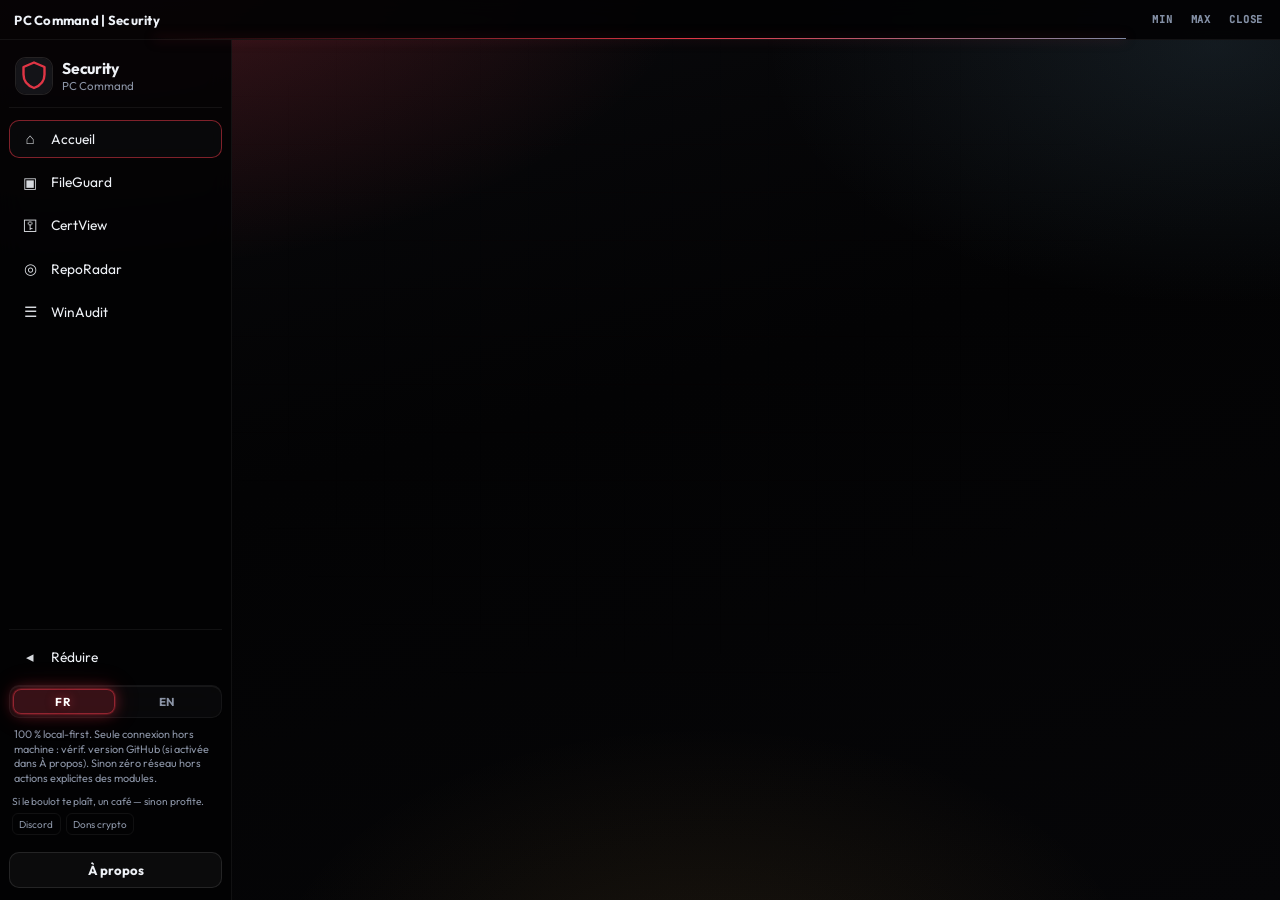
<file: ui/index.html>
<!-- Copyright (c) 2026 Mr-Aurevo-X. All rights reserved. SPDX-License-Identifier: PolyForm-Noncommercial-1.0.0 Author: Mr-Aurevo-X -->
<!DOCTYPE html>
<html lang="fr">
<head>
  <meta charset="UTF-8" />
  <meta name="author" content="Mr-Aurevo-X" />
  <meta name="viewport" content="width=device-width, initial-scale=1" />
  <title>PC Command | Security</title>
  <link rel="stylesheet" href="vendor/pc-command-kit/tokens/kit.css" />
  <link rel="stylesheet" href="vendor/pc-command-kit/components/embed.css" />
  <link rel="stylesheet" href="vendor/pc-command-kit/components/standalone.css" />
  <link rel="stylesheet" href="vendor/pc-command-kit/components/tool-chrome.css" />
  <link rel="stylesheet" href="vendor/pc-command-kit/components/hub-about.css" />
  <link rel="stylesheet" href="fonts/fonts.css" />
  <link rel="stylesheet" href="tokens.css" />
  <link rel="stylesheet" href="hub.css" />
  <link rel="stylesheet" href="hub-dashboard.css" />
  <script>
    (function () {
      try {
        if (/(?:^|[?&])embed=1(?:&|$)/.test(location.search || "")) {
          document.documentElement.classList.add("pcd-embed");
          document.addEventListener("DOMContentLoaded", function () {
            if (document.body) document.body.classList.add("pcd-embed");
          });
        }
      } catch (e) {}
    })();
  </script>
  <link rel="stylesheet" href="support-crypto.css" />
</head>
<body class="theme-void-glow" data-tool-title="PC Command | Security" data-tool-subtitle="">
  <div class="bg" aria-hidden="true"></div>
  <div class="hub-shell" id="hubShell">
    <aside class="hub-sidebar" id="hubSidebar" aria-label="Navigation hub">
      <div class="hub-brand">
        <img class="hub-brand-mark" src="app-icon.svg" width="36" height="36" alt="" />
        <div class="hub-brand-text">
          <strong>Security</strong>
          <span>PC Command</span>
        </div>
      </div>

      <nav class="hub-nav" id="hubNav" role="navigation">
        <button type="button" class="hub-nav-item is-active" data-view="dashboard" data-tooltip="Accueil" data-i18n-title="navHome" title="Accueil" aria-current="page">
          <span class="hub-nav-ico" aria-hidden="true">⌂</span>
          <span class="hub-nav-label" data-i18n="navHome">Accueil</span>
        </button>
        <button type="button" class="hub-nav-item" data-view="fileguard" data-tooltip="FileGuard" data-i18n-title="navFileGuard" title="FileGuard">
          <span class="hub-nav-ico" aria-hidden="true">▣</span>
          <span class="hub-nav-label" data-i18n="navFileGuard">FileGuard</span>
        </button>
        <button type="button" class="hub-nav-item" data-view="certview" data-tooltip="CertView" data-i18n-title="navCertView" title="CertView">
          <span class="hub-nav-ico" aria-hidden="true">⚿</span>
          <span class="hub-nav-label" data-i18n="navCertView">CertView</span>
        </button>
        <button type="button" class="hub-nav-item" data-view="reporadar" data-tooltip="RepoRadar" data-i18n-title="navRepoRadar" title="RepoRadar">
          <span class="hub-nav-ico" aria-hidden="true">◎</span>
          <span class="hub-nav-label" data-i18n="navRepoRadar">RepoRadar</span>
        </button>
        <button type="button" class="hub-nav-item" data-view="winaudit" data-tooltip="WinAudit" data-i18n-title="navWinAudit" title="WinAudit">
          <span class="hub-nav-ico" aria-hidden="true">☰</span>
          <span class="hub-nav-label" data-i18n="navWinAudit">WinAudit</span>
        </button>
      </nav>

      <div class="hub-sidebar-foot">
        <button type="button" class="hub-collapse-btn" id="btnCollapse" aria-expanded="true" data-i18n-title="collapseTitle" title="Réduire la barre">
          <span class="hub-nav-ico" aria-hidden="true">◂</span>
          <span class="hub-nav-label" data-i18n="collapse">Réduire</span>
        </button>
        <div
          class="hub-lang-switch"
          id="langSwitch"
          role="group"
          data-i18n-aria="langSwitchAria"
          aria-label="Langue"
        >
          <button type="button" class="hub-lang-seg is-active" data-lang="fr" aria-pressed="true">FR</button>
          <button type="button" class="hub-lang-seg" data-lang="en" aria-pressed="false">EN</button>
        </div>
        <p class="hub-privacy" id="privacyNote" data-i18n="privacy">100 % local-first. Seule connexion hors machine : vérif. version GitHub (si activée dans À propos). Sinon zéro réseau hors actions explicites des modules.</p>
        <div class="hub-support" data-i18n-aria="supportAria" aria-label="Soutien optionnel">
          <p class="hub-support-note" data-i18n="supportNote">Si le boulot te plaît, un café — sinon profite.</p>
          <div class="hub-support-links">
            <button type="button" class="hub-support-btn" data-support="discord" title="Discord">Discord</button>
            <button type="button" class="hub-support-btn" data-support="crypto" data-i18n="supportCrypto" title="Dons crypto">Dons crypto</button>
          </div>
        </div>
        <button type="button" class="btn about-btn" id="btnAbout" data-i18n="aboutBtn">À propos</button>
      </div>
    </aside>

    <main class="hub-main" id="hubMain">
      <div class="hub-view is-enter" id="hubView" data-view="dashboard"></div>
    </main>
  </div>

  <dialog class="about-dialog" id="aboutDialog">
    <form method="dialog" class="about-card">
      <h3 data-i18n="aboutTitle">À propos — Hub Security</h3>
      <p data-i18n="aboutIntro">PC Command Security (Mr-Aurevo-X). FileGuard · CertView · RepoRadar · WinAudit. Gratuit, sans compte. Accueil lecture seule ; mutators ConfirmGate.</p>
      <ul class="legal-strip" id="aboutLegalList">
        <li><strong data-i18n="aboutLegalLocal">100 % local-first — pas de télémétrie</strong></li>
        <li data-i18n="aboutLegalGh">Seule connexion hors machine : vérif. version GitHub (option ci-dessous)</li>
        <li data-i18n="aboutLegalOff">Si vérif. désactivée : zéro réseau hors actions utilisateur (modules)</li>
      </ul>
      <label class="about-toggle">
        <input type="checkbox" id="chkGithubUpdates" checked />
        <span data-i18n="aboutToggle">Vérifier les nouvelles versions sur GitHub</span>
      </label>
      <p class="about-note" id="aboutUpdateHint" data-i18n="aboutHintOn">Quand activé : un appel API GitHub au démarrage (lecture seule, pas de téléchargement).</p>
      <div class="about-repo" aria-label="Dépôt GitHub">
        <label class="about-repo-label" for="aboutRepoUrl" data-i18n="aboutRepoLabel">Repo GitHub (releases)</label>
        <div class="about-repo-row">
          <input type="text" id="aboutRepoUrl" class="about-repo-input" readonly
            value="https://github.com/Mr-Aurevo-X/Hub-Securite" spellcheck="false" />
          <button type="button" class="btn accent" id="btnCopyRepo" data-i18n="aboutCopy" data-i18n-title="aboutCopyUrlTitle" title="Copier l’URL">Copier</button>
        </div>
        <p class="about-note" id="aboutCopyHint" hidden data-i18n="aboutCopiedLink">Lien copié.</p>
      </div>
      <div class="about-paths" id="aboutPaths" data-i18n-aria="aboutPathsAria" aria-label="Chemins locaux">
        <p class="about-repo-label" data-i18n="aboutPathsTitle">Chemins locaux (désinstall / ménage)</p>
        <p class="about-note" data-i18n="aboutPathsIntro">Identifie clairement quoi supprimer. Les préférences Mr-Aurevo-X sont partagées entre apps.</p>
        <div class="about-paths-list" id="aboutPathsList"></div>
        <p class="about-note" id="aboutPathCopyHint" hidden data-i18n="aboutCopiedPath">Chemin copié.</p>
      </div>
      <div class="about-legal-links" role="group" data-i18n-aria="aboutLegalAria" aria-label="Documents légaux">
        <button type="button" class="btn ghost" data-legal="terms" data-i18n="aboutLegalTerms">CGU</button>
        <button type="button" class="btn ghost" data-legal="privacy" data-i18n="aboutLegalPrivacy">Confidentialité</button>
        <button type="button" class="btn ghost" data-legal="mentions" data-i18n="aboutLegalMentions">Mentions</button>
        <button type="button" class="btn ghost" data-legal="notices" data-i18n="aboutLegalNotices">Notices</button>
      </div>
      <pre class="about-legal-body" id="aboutLegalBody" hidden></pre>
      <p class="copyright" data-i18n="aboutCopyright">Copyright © 2026 Mr-Aurevo-X — tous droits réservés</p>
      <p class="about-note" data-i18n="aboutRedistrib">Redistribution, reverse engineering ou suppression du copyright interdits sans accord écrit.</p>
      <button type="submit" class="btn accent" data-i18n="aboutClose">Fermer</button>
    </form>
  </dialog>

  <script src="vendor/pc-command-kit/components/tool-chrome.js"></script>
  <script src="suite-boot.js"></script>
  <script src="support-links.js"></script>
  <script src="support-crypto.js"></script>
  <script type="module" src="app.js"></script>
</body>
</html>
</file>
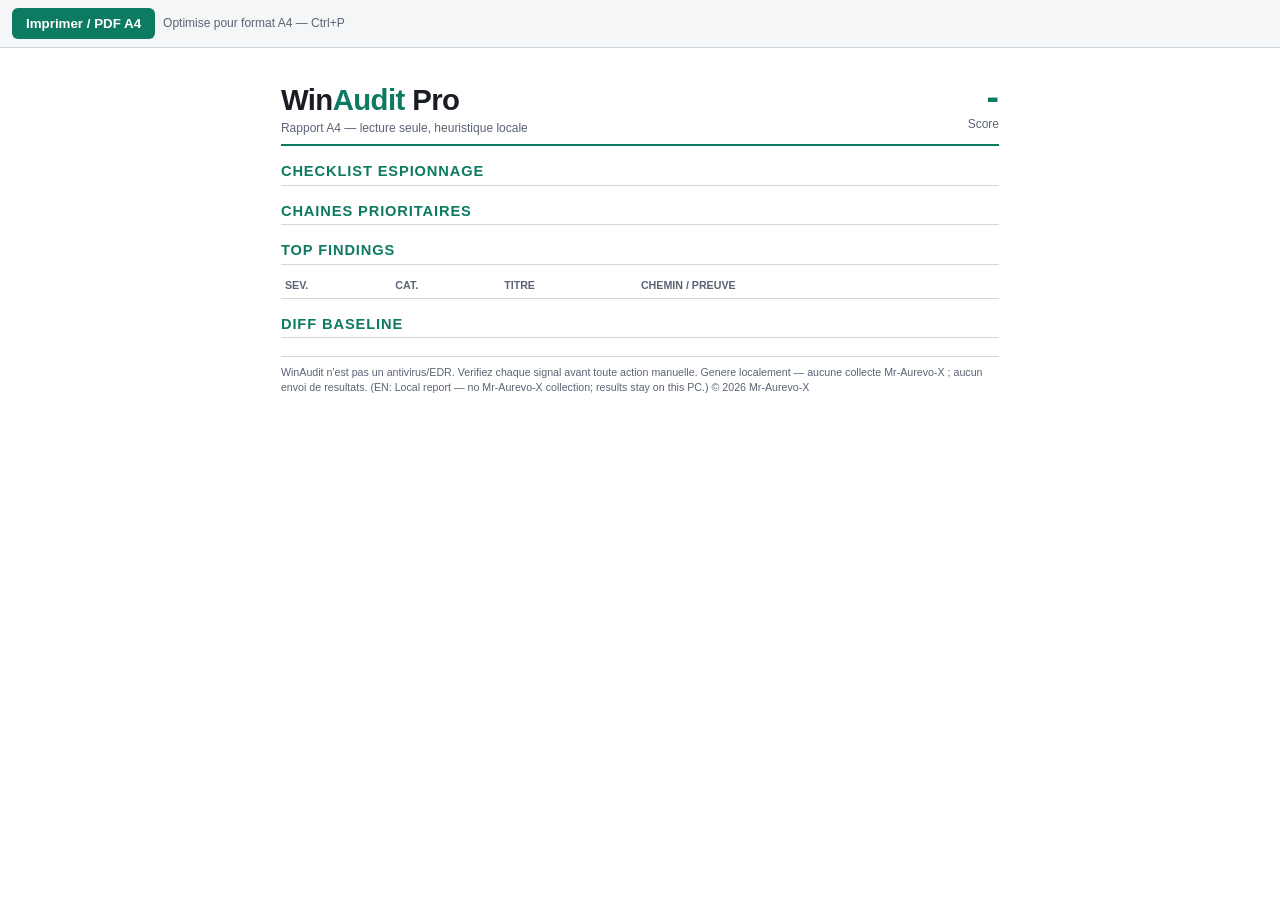
<file: backend/tools/winaudit/ui/report-print.html>
<!-- Copyright (c) 2026 Mr-Aurevo-X. All rights reserved. SPDX-License-Identifier: PolyForm-Noncommercial-1.0.0 Author: Mr-Aurevo-X -->
<!DOCTYPE html>
<html lang="fr">
<head>
<meta charset="utf-8"/>
<title>WinAudit - Rapport A4</title>
<style>
@page { size: A4; margin: 14mm 12mm; }
:root {
  --fg: #1a1d24;
  --muted: #5a6474;
  --accent: #0d7a62;
  --line: #d0d5de;
  --crit: #b91c1c;
  --high: #c2410c;
  --med: #a16207;
  --low: #0f766e;
}
* { box-sizing: border-box; }
body {
  margin: 0;
  color: var(--fg);
  font-family: "Segoe UI", Calibri, sans-serif;
  font-size: 10.5pt;
  line-height: 1.35;
  background: #fff;
}
.sheet { max-width: 190mm; margin: 0 auto; padding: 8mm 0; }
header {
  display: flex;
  justify-content: space-between;
  align-items: flex-end;
  border-bottom: 2px solid var(--accent);
  padding-bottom: 8px;
  margin-bottom: 14px;
}
.brand { font-size: 22pt; font-weight: 700; letter-spacing: -0.02em; }
.brand span { color: var(--accent); }
.meta { text-align: right; color: var(--muted); font-size: 9pt; }
.score {
  font-size: 28pt; font-weight: 700; color: var(--accent); line-height: 1;
}
h2 {
  font-size: 11pt;
  text-transform: uppercase;
  letter-spacing: 0.06em;
  color: var(--accent);
  border-bottom: 1px solid var(--line);
  padding-bottom: 3px;
  margin: 16px 0 8px;
}
.verdict { font-weight: 600; margin: 0 0 6px; }
ul.check { margin: 0; padding-left: 18px; }
ul.check li { margin: 3px 0; }
.chain {
  border-left: 3px solid var(--accent);
  padding: 4px 0 4px 10px;
  margin: 8px 0;
  page-break-inside: avoid;
}
.chain h3 { margin: 0 0 2px; font-size: 11pt; }
.chain p { margin: 0; color: var(--muted); font-size: 9.5pt; }
table { width: 100%; border-collapse: collapse; font-size: 9pt; }
th, td {
  border-bottom: 1px solid var(--line);
  padding: 5px 4px;
  text-align: left;
  vertical-align: top;
}
th { color: var(--muted); font-weight: 600; font-size: 8pt; text-transform: uppercase; }
.sev { font-weight: 700; }
.sev-Critical { color: var(--crit); }
.sev-High { color: var(--high); }
.sev-Medium { color: var(--med); }
.sev-Low, .sev-Info { color: var(--low); }
.foot {
  margin-top: 18px;
  padding-top: 8px;
  border-top: 1px solid var(--line);
  font-size: 8pt;
  color: var(--muted);
}
.toolbar {
  position: sticky; top: 0; background: #f4f6f8; padding: 8px 12px;
  border-bottom: 1px solid var(--line); display: flex; gap: 8px; align-items: center;
}
.toolbar button {
  background: var(--accent); color: #fff; border: 0; padding: 8px 14px;
  border-radius: 6px; font-weight: 600; cursor: pointer;
}
@media print {
  .toolbar { display: none !important; }
  .sheet { padding: 0; max-width: none; }
  a { color: inherit; text-decoration: none; }
}
</style>
</head>
<body>
<div class="toolbar">
  <button onclick="window.print()">Imprimer / PDF A4</button>
  <span style="color:#5a6474;font-size:12px">Optimise pour format A4 — Ctrl+P</span>
</div>
<div class="sheet">
  <header>
    <div>
      <div class="brand">Win<span>Audit</span> Pro</div>
      <div style="color:var(--muted);font-size:9pt">Rapport A4 — lecture seule, heuristique locale</div>
    </div>
    <div class="meta">
      <div class="score" id="scoreNum">-</div>
      <div id="scoreLbl">Score</div>
      <div id="when" style="margin-top:4px"></div>
      <div id="host"></div>
    </div>
  </header>

  <h2>Checklist espionnage</h2>
  <p class="verdict" id="verdict"></p>
  <ul class="check" id="checklist"></ul>

  <h2>Chaines prioritaires</h2>
  <div id="chains"></div>

  <h2>Top findings</h2>
  <table>
    <thead><tr><th>Sev.</th><th>Cat.</th><th>Titre</th><th>Chemin / preuve</th></tr></thead>
    <tbody id="findings"></tbody>
  </table>

  <h2>Diff baseline</h2>
  <p id="diff" style="color:var(--muted);margin:0"></p>

  <p class="foot">
    WinAudit n'est pas un antivirus/EDR. Verifiez chaque signal avant toute action manuelle.
    Genere localement — aucune collecte Mr-Aurevo-X ; aucun envoi de resultats.
    (EN: Local report — no Mr-Aurevo-X collection; results stay on this PC.)
    &copy; 2026 Mr-Aurevo-X
  </p>
</div>
<script>
function escapeHtml(s) {
  return String(s == null ? '' : s)
    .replace(/&/g, '&amp;').replace(/</g, '&lt;').replace(/>/g, '&gt;').replace(/"/g, '&quot;');
}
function escapeAttr(s) { return escapeHtml(s).replace(/'/g, '&#39;'); }
const DATA = /*__WINAUDIT_DATA__*/;
const sevOrder = { Critical:0, High:1, Medium:2, Low:3, Info:4 };
document.getElementById('scoreNum').textContent = DATA.Score.Score;
document.getElementById('scoreLbl').textContent = DATA.Score.Label + ' / 100';
document.getElementById('when').textContent = DATA.GeneratedAt || '';
document.getElementById('host').textContent = (DATA.ComputerName || '') + ' / ' + (DATA.UserName || '');
document.getElementById('diff').textContent = (DATA.Diff && DATA.Diff.Summary) ? DATA.Diff.Summary : 'Premier scan / pas de baseline.';

const ck = document.getElementById('checklist');
if (DATA.Checklist) {
  document.getElementById('verdict').textContent = DATA.Checklist.Verdict || '';
  (DATA.Checklist.Items || []).forEach(it => {
    const li = document.createElement('li');
    li.innerHTML = '<strong>[' + escapeHtml(it.Status) + ']</strong> ' + escapeHtml(it.Question) +
      (it.Detail ? ' — <span style="color:#5a6474">' + escapeHtml(it.Detail) + '</span>' : '');
    ck.appendChild(li);
  });
}

const ch = document.getElementById('chains');
(DATA.Chains || []).slice(0, 8).forEach(c => {
  const d = document.createElement('div');
  d.className = 'chain';
  d.innerHTML = '<h3><span class="sev sev-' + escapeAttr(c.Severity) + '">[' + escapeHtml(c.Severity) + ']</span> ' +
    escapeHtml(c.Title) + ' <span style="color:#5a6474;font-weight:400">(' + escapeHtml(c.Confidence) + '%)</span></h3>' +
    '<p>' + escapeHtml(c.Narrative || '') + '</p>';
  ch.appendChild(d);
});
if (!(DATA.Chains || []).length) {
  ch.innerHTML = '<p style="color:#5a6474">Aucune chaine deduite.</p>';
}

const tb = document.getElementById('findings');
const sorted = (DATA.Findings || []).slice().sort((a,b) =>
  (sevOrder[a.Severity] ?? 9) - (sevOrder[b.Severity] ?? 9));
sorted.slice(0, 25).forEach(f => {
  const tr = document.createElement('tr');
  const proof = f.Path || f.Evidence || '';
  tr.innerHTML = '<td class="sev sev-' + escapeAttr(f.Severity) + '">' + escapeHtml(f.Severity) + '</td>' +
    '<td>' + escapeHtml(f.Category) + '</td><td>' + escapeHtml(f.Title) + '</td>' +
    '<td style="word-break:break-all;font-size:8pt;color:#5a6474">' + escapeHtml(proof) + '</td>';
  tb.appendChild(tr);
});
</script>
</body>
</html>
</file>
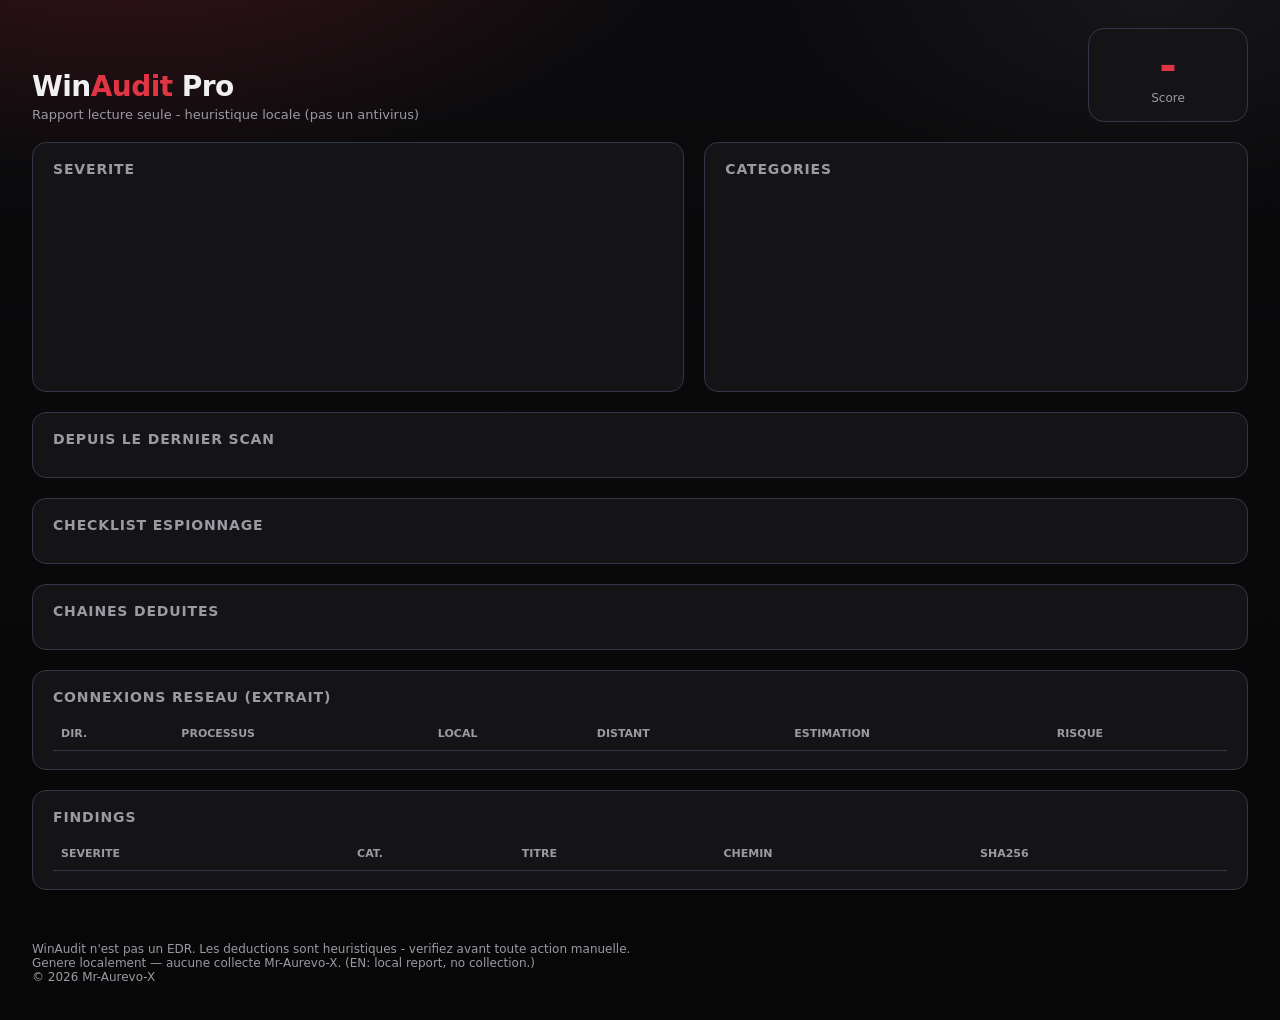
<file: backend/tools/winaudit/ui/report-template.html>
<!-- Copyright (c) 2026 Mr-Aurevo-X. All rights reserved. SPDX-License-Identifier: PolyForm-Noncommercial-1.0.0 Author: Mr-Aurevo-X -->
<!DOCTYPE html>
<html lang="fr">
<head>
<meta charset="utf-8"/>
<meta name="viewport" content="width=device-width, initial-scale=1"/>
<title>WinAudit - Rapport</title>
<style>
:root{--bg:#0b0b0d;--surface:#141416;--surface2:#1c1c20;--border:#303848;--fg:#f0f0f2;--muted:#9a9aa3;--accent:#e03545;--danger:#e03545;--warn:#e0a84a;--ok:#5a9e72;--high:#fb923c}
*{box-sizing:border-box}
body{margin:0;font-family:"Segoe UI",system-ui,sans-serif;background:radial-gradient(ellipse 80% 50% at 10% -10%,rgba(224,53,69,.22),transparent 55%),radial-gradient(ellipse 60% 40% at 90% 0%,rgba(90,90,110,.14),transparent 50%),linear-gradient(180deg,#0b0b0d,#070708);color:var(--fg);min-height:100vh}
header{padding:28px 32px 12px;display:flex;justify-content:space-between;align-items:flex-end;gap:16px;flex-wrap:wrap}
.brand{font-size:28px;font-weight:700;letter-spacing:-.02em}
.brand span{color:var(--accent)}
.sub{color:var(--muted);font-size:13px;margin-top:4px}
.score-pill{background:var(--surface);border:1px solid var(--border);border-radius:16px;padding:16px 22px;min-width:160px;text-align:center}
.score-pill .n{font-size:42px;font-weight:700;line-height:1;color:var(--accent)}
.score-pill .l{color:var(--muted);font-size:12px;margin-top:4px}
main{padding:8px 32px 40px;display:grid;gap:20px}
.grid{display:grid;grid-template-columns:1.2fr 1fr;gap:20px}
@media(max-width:900px){.grid{grid-template-columns:1fr}}
.card{background:var(--surface);border:1px solid var(--border);border-radius:14px;padding:18px 20px}
.card h2{margin:0 0 12px;font-size:14px;text-transform:uppercase;letter-spacing:.06em;color:var(--muted);font-weight:600}
table{width:100%;border-collapse:collapse;font-size:13px}
th,td{padding:10px 8px;border-bottom:1px solid var(--border);text-align:left;vertical-align:top}
th{color:var(--muted);font-weight:600;font-size:11px;text-transform:uppercase}
.sev{display:inline-block;padding:2px 8px;border-radius:999px;font-size:11px;font-weight:600}
.sev-Critical{background:#3f1d1d;color:var(--danger)}
.sev-High{background:#3f2a14;color:var(--high)}
.sev-Medium{background:#3f3514;color:var(--warn)}
.sev-Low{background:#1a2e28;color:var(--accent)}
.sev-Info{background:var(--surface2);color:var(--muted)}
.chain{border-left:3px solid var(--accent);padding:10px 14px;margin:10px 0;background:var(--surface2);border-radius:0 10px 10px 0}
.chain h3{margin:0 0 6px;font-size:15px}
.chain p{margin:0;color:var(--muted);font-size:13px;line-height:1.45}
.hint{font-size:12px;color:var(--accent);margin-top:6px}
.disclaimer{font-size:12px;color:var(--muted);padding:0 32px 24px}
.path{word-break:break-all;font-family:Consolas,monospace;font-size:11px;color:var(--muted)}
</style>
</head>
<body>
<header>
  <div>
    <div class="brand">Win<span>Audit</span> Pro</div>
    <div class="sub">Rapport lecture seule - heuristique locale (pas un antivirus)</div>
  </div>
  <div class="score-pill">
    <div class="n" id="scoreNum">-</div>
    <div class="l" id="scoreLbl">Score</div>
  </div>
</header>
<main>
  <div class="grid">
    <div class="card"><h2>Severite</h2><canvas id="sevChart" height="180"></canvas></div>
    <div class="card"><h2>Categories</h2><canvas id="catChart" height="180"></canvas></div>
  </div>
  <div class="card"><h2>Depuis le dernier scan</h2><p id="diff" style="color:var(--muted);margin:0"></p></div>
  <div class="card"><h2>Checklist espionnage</h2><div id="checklist"></div></div>
  <div class="card"><h2>Chaines deduites</h2><div id="chains"></div></div>
  <div class="card"><h2>Connexions reseau (extrait)</h2>
    <table><thead><tr><th>Dir.</th><th>Processus</th><th>Local</th><th>Distant</th><th>Estimation</th><th>Risque</th></tr></thead>
    <tbody id="connections"></tbody></table>
  </div>
  <div class="card"><h2>Findings</h2>
    <table><thead><tr><th>Severite</th><th>Cat.</th><th>Titre</th><th>Chemin</th><th>SHA256</th></tr></thead>
    <tbody id="findings"></tbody></table>
  </div>
</main>
<p class="disclaimer">WinAudit n'est pas un EDR. Les deductions sont heuristiques - verifiez avant toute action manuelle.<br/>Genere localement — aucune collecte Mr-Aurevo-X. (EN: local report, no collection.)<br/>&copy; 2026 Mr-Aurevo-X</p>
<script src="vendor/chart.umd.min.js"></script>
<script>
function escapeHtml(s){return String(s==null?'':s).replace(/&/g,'&amp;').replace(/</g,'&lt;').replace(/>/g,'&gt;').replace(/"/g,'&quot;');}
function escapeAttr(s){return escapeHtml(s).replace(/'/g,'&#39;');}
const DATA = /*__WINAUDIT_DATA__*/;
const sevColors={Critical:'#f87171',High:'#fb923c',Medium:'#fbbf24',Low:'#2dd4a8',Info:'#8c96a8'};
document.getElementById('scoreNum').textContent=DATA.Score.Score;
document.getElementById('scoreLbl').textContent=DATA.Score.Label+' / 100';
document.getElementById('diff').textContent=(DATA.Diff&&DATA.Diff.Summary)?DATA.Diff.Summary:'Premier scan / pas de baseline.';
const ck=document.getElementById('checklist');
if(DATA.Checklist){
  ck.innerHTML='<p><strong>'+escapeHtml(DATA.Checklist.Verdict)+'</strong></p>';
  (DATA.Checklist.Items||[]).forEach(it=>{
    const d=document.createElement('div');d.className='chain';
    const sevCls=it.Status==='OK'?'Low':(it.Status==='Critique'?'Critical':'Medium');
    d.innerHTML='<h3><span class="sev sev-'+escapeAttr(sevCls)+'">'+escapeHtml(it.Status)+'</span> '+escapeHtml(it.Question)+'</h3><p>'+escapeHtml(it.Detail||'')+'</p>';
    ck.appendChild(d);
  });
} else ck.innerHTML='<p style="color:#8c96a8">Checklist indisponible.</p>';
const by=DATA.Score.BySeverity||{};
new Chart(document.getElementById('sevChart'),{type:'doughnut',data:{labels:Object.keys(by),datasets:[{data:Object.values(by),backgroundColor:Object.keys(by).map(k=>sevColors[k]||'#666'),borderWidth:0}]},options:{plugins:{legend:{labels:{color:'#8c96a8'}}},cutout:'62%'}});
const cats=(DATA.CategoryStats||[]).slice(0,8);
new Chart(document.getElementById('catChart'),{type:'bar',data:{labels:cats.map(c=>c.Category),datasets:[{data:cats.map(c=>c.Count),backgroundColor:'#2dd4a8',borderRadius:6}]},options:{plugins:{legend:{display:false}},scales:{x:{ticks:{color:'#8c96a8'},grid:{display:false}},y:{ticks:{color:'#8c96a8'},grid:{color:'#343a48'}}}}});
const ch=document.getElementById('chains');
(DATA.Chains||[]).forEach(c=>{
  const d=document.createElement('div');d.className='chain';
  d.innerHTML='<h3><span class="sev sev-'+escapeAttr(c.Severity)+'">'+escapeHtml(c.Severity)+'</span> '+escapeHtml(c.Title)+' <small style="color:#8c96a8">('+escapeHtml(c.Confidence)+'%)</small></h3><p>'+escapeHtml(c.Narrative)+'</p>'+(c.InvestigateHints||[]).map(h=>'<div class="hint">-&gt; '+escapeHtml(h)+'</div>').join('');
  ch.appendChild(d);
});
if(!(DATA.Chains||[]).length) ch.innerHTML='<p style="color:#8c96a8">Aucune chaine correlee.</p>';
const riskOrder={Critical:0,High:1,Medium:2,Low:3,Info:4};
const ctb=document.getElementById('connections');
const conns=(DATA.Connections||[]).slice().sort((a,b)=>(riskOrder[a.Risk]-riskOrder[b.Risk])).slice(0,80);
conns.forEach(c=>{
  const tr=document.createElement('tr');
  const local=(c.LocalAddress||'')+':'+(c.LocalPort||'');
  const remote=c.Direction==='Listen'?'-':((c.RemoteAddress||'')+':'+(c.RemotePort||''));
  const dir=c.Protocol==='UDP'?'UDP':c.Direction;
  tr.innerHTML='<td>'+escapeHtml(dir)+'</td><td>'+escapeHtml(c.ProcessName)+'</td><td class="path">'+escapeHtml(local)+'</td><td class="path">'+escapeHtml(remote)+'</td><td>'+escapeHtml(c.Estimate||'')+'</td><td><span class="sev sev-'+escapeAttr(c.Risk||'Info')+'">'+escapeHtml(c.Risk||'')+'</span></td>';
  ctb.appendChild(tr);
});
if(!conns.length) ctb.innerHTML='<tr><td colspan="6" style="color:#8c96a8">Aucune connexion.</td></tr>';
const tb=document.getElementById('findings');
const order={Critical:0,High:1,Medium:2,Low:3,Info:4};
(DATA.Findings||[]).slice().sort((a,b)=>(order[a.Severity]-order[b.Severity])).forEach(f=>{
  const tr=document.createElement('tr');
  const hash=(f.Meta&&f.Meta.Sha256)?f.Meta.Sha256:(f.Sha256||'-');
  tr.innerHTML='<td><span class="sev sev-'+escapeAttr(f.Severity)+'">'+escapeHtml(f.Severity)+'</span></td><td>'+escapeHtml(f.Category)+'</td><td><strong>'+escapeHtml(f.Title)+'</strong><div style="color:#8c96a8;font-size:12px;margin-top:4px">'+escapeHtml(f.WhySuspicious||f.Detail||'')+'</div></td><td class="path">'+escapeHtml(f.Path||'-')+'</td><td class="path">'+escapeHtml(hash)+'</td>';
  tb.appendChild(tr);
});
</script>
</body>
</html>
</file>
<file: ui/vendor/pc-command-kit/tokens/kit.css>
@import url("../fonts/kit-fonts.css");
@import url("base.css");
@import url("reset.css");

/* Applied when html[data-preset] or .theme-* is set */
html[data-preset="soft-glass"],
body.theme-soft-glass {
  --bg: #0a0c12;
  --panel: #141820;
  --panel2: #1a1f2a;
  --text: #f2f4f8;
  --muted: #8b95a8;
  --accent: #e04555;
  --accent-soft: rgba(224, 69, 85, .12);
  --cyan: #5ec8e8;
  --cyan-soft: rgba(94, 200, 232, .1);
  --ok: #4ade98;
  --warn: #e8b04a;
  --glow-red: 0 0 12px rgba(224, 69, 85, .18);
  --glow-cyan: 0 0 10px rgba(94, 200, 232, .14);
}

html[data-preset="neon-precision"],
body.theme-neon-precision {
  --bg: #04060a;
  --panel: #0a0e16;
  --panel2: #0f1420;
  --text: #f0f6ff;
  --muted: #7a8aa3;
  --accent: #e03545;
  --accent-soft: rgba(224, 53, 69, .16);
  --cyan: #2ee0ff;
  --cyan-soft: rgba(46, 224, 255, .14);
  --ok: #2dff9a;
  --warn: #ffb020;
  --glow-red: 0 0 22px rgba(224, 53, 69, .4);
  --glow-cyan: 0 0 20px rgba(46, 224, 255, .35);
}

html[data-preset="graphite-minimal"],
body.theme-graphite-minimal {
  --bg: #0b0d10;
  --panel: #14171c;
  --panel2: #1a1e24;
  --text: #e8eaed;
  --muted: #8a919c;
  --accent: #d94856;
  --accent-soft: rgba(217, 72, 86, .1);
  --cyan: #7a8799;
  --cyan-soft: rgba(122, 135, 153, .08);
  --ok: #4caf82;
  --warn: #c9a227;
  --glow-red: 0 0 10px rgba(217, 72, 86, .16);
  --glow-cyan: 0 0 8px rgba(122, 135, 153, .1);
}

html[data-preset="amber-ops"],
body.theme-amber-ops {
  --bg: #0a0907;
  --panel: #15120e;
  --panel2: #1c1812;
  --text: #f4efe6;
  --muted: #9a8f7c;
  --accent: #e03545;
  --accent-soft: rgba(224, 53, 69, .14);
  --cyan: #e8a54b;
  --cyan-soft: rgba(232, 165, 75, .12);
  --ok: #5cbc7a;
  --warn: #f0b429;
  --glow-red: 0 0 16px rgba(224, 53, 69, .26);
  --glow-cyan: 0 0 14px rgba(232, 165, 75, .22);
}

html[data-preset="void-glow"],
body.theme-void-glow {
  --bg: #030304;
  --panel: #0a0a0c;
  --panel2: #101012;
  --text: #eef1f6;
  --muted: #8b94a6;
  --accent: #e03545;
  --accent-soft: rgba(224, 53, 69, .16);
  --cyan: #6a9bb8;
  --cyan-soft: rgba(106, 155, 184, .12);
  --ok: #3dd68c;
  --warn: #e0a84a;
  --line: rgba(255, 255, 255, .06);
  --glow-red: 0 0 22px rgba(224, 53, 69, .42);
  --glow-cyan: 0 0 16px rgba(106, 155, 184, .28);
  --radius: 10px;
}
</file>
<file: ui/vendor/pc-command-kit/components/embed.css>
/* Embed mode — hide duplicate chrome when ?embed=1 (in-hub module iframe).
 *
 * Critical: suite tools use `.shell { display:grid; grid-template-columns: var(--sidebar) 1fr }`.
 * Hiding `.sidebar` alone leaves the first 220px track for `.main` → crushed left column +
 * empty black right. Force a single-column / flex full-bleed layout instead.
 */

html.pcd-embed,
html.pcd-embed body,
body.pcd-embed {
  width: 100% !important;
  height: 100% !important;
  min-height: 100% !important;
  margin: 0 !important;
  overflow: hidden !important;
}

body.pcd-embed .app-sidebar,
body.pcd-embed .sidebar,
body.pcd-embed aside.side,
body.pcd-embed aside.sidebar,
body.pcd-embed .titlebar,
body.pcd-embed .window-chrome,
body.pcd-embed .pcd-nav {
  display: none !important;
}

/* Drop duplicate in-app title when hub module chrome already shows the name */
body.pcd-embed .page-header h1,
body.pcd-embed .page-header h2,
body.pcd-embed .app-hero h1 {
  display: none !important;
}

body.pcd-embed .page-header {
  margin-bottom: 0.65rem !important;
}

body.pcd-embed .shell,
body.pcd-embed .layout,
body.pcd-embed .app-wrap,
body.pcd-embed .app-shell {
  display: flex !important;
  flex-direction: column !important;
  grid-template-columns: none !important;
  grid-template-rows: none !important;
  width: 100% !important;
  max-width: none !important;
  min-width: 0 !important;
  height: 100% !important;
  min-height: 100vh !important;
  margin: 0 !important;
  gap: 0 !important;
}

body.pcd-embed .main,
body.pcd-embed main,
body.pcd-embed .content,
body.pcd-embed .hub-main,
body.pcd-embed .app-main,
body.pcd-embed .workspace {
  display: flex !important;
  flex-direction: column !important;
  flex: 1 1 auto !important;
  width: 100% !important;
  max-width: none !important;
  min-width: 0 !important;
  min-height: 0 !important;
  margin: 0 !important;
  overflow: auto !important;
}

body.pcd-embed .bg {
  position: fixed !important;
  inset: 0 !important;
}
</file>
<file: ui/vendor/pc-command-kit/components/standalone.css>
/* Standalone tool windows — PC Command chrome (when NOT ?embed=1).
 * Synced via scripts/sync-ui-kit.ps1 into ui/vendor/pc-command-kit/components/.
 * Default look = Void Glow (tokens from base.css / presets).
 */

body:not(.pcd-embed) {
  --sidebar: 240px;
  --sidebar-collapsed: 64px;
  --tool-titlebar-h: 40px;
  color-scheme: dark;
  background-color: var(--bg, #030304);
  background-image:
    radial-gradient(1100px 620px at 8% -8%, color-mix(in srgb, var(--accent, #e03545) 28%, transparent), transparent 55%),
    radial-gradient(900px 520px at 95% 5%, color-mix(in srgb, var(--cyan, #6a9bb8) 14%, transparent), transparent 50%),
    radial-gradient(800px 480px at 55% 110%, color-mix(in srgb, var(--warn, #e0a84a) 10%, transparent), transparent 55%),
    linear-gradient(165deg, color-mix(in srgb, var(--panel, #0a0a0c) 80%, #12141a) 0%, var(--bg, #030304) 45%, #060608 100%);
  background-attachment: fixed;
  font-family: var(--font-ui, "Outfit", "Trebuchet MS", "Gill Sans", sans-serif);
}

/* Keep sidebar + main as two columns — media queries that collapse to 1fr
 * made narrow windows look "sidebar-only" with main crushed below the fold.
 * Always keep minmax(0,1fr) so resize never clips the main pane.
 * Hubs use --hub-sidebar-w; standalones use --sidebar — never override hubs with 240px. */
body:not(.pcd-embed) .shell,
body:not(.pcd-embed) .app-shell {
  grid-template-columns: var(--sidebar, 240px) minmax(0, 1fr) !important;
  width: 100%;
  min-width: 0;
  box-sizing: border-box;
}

body:not(.pcd-embed) .hub-shell {
  grid-template-columns: var(--hub-sidebar-w, 232px) minmax(0, 1fr) !important;
  width: 100%;
  min-width: 0;
  box-sizing: border-box;
}

/* Collapsible left panel (hubs + any shell that toggles is-collapsed) */
body:not(.pcd-embed) .shell.is-collapsed,
body:not(.pcd-embed) .app-shell.is-collapsed {
  --sidebar: var(--sidebar-collapsed, 64px);
  grid-template-columns: var(--sidebar) minmax(0, 1fr) !important;
}

body:not(.pcd-embed) .hub-shell.is-collapsed {
  grid-template-columns: var(--hub-sidebar-w, 64px) minmax(0, 1fr) !important;
}

body:not(.pcd-embed)::before {
  content: "";
  pointer-events: none;
  position: fixed;
  inset: 0;
  z-index: 0;
  opacity: .22;
  background-image:
    linear-gradient(color-mix(in srgb, var(--accent, #e03545) 4%, transparent) 1px, transparent 1px),
    linear-gradient(90deg, color-mix(in srgb, var(--cyan, #6a9bb8) 3%, transparent) 1px, transparent 1px);
  background-size: 48px 48px;
  mask-image: radial-gradient(ellipse at 50% 30%, #000 20%, transparent 75%);
}

/* Do not demote fixed overlays (matrix boot / resize grips / confirm) into body flex -
   that painted an opaque dark bar over the dashboard Volumes row. */
body:not(.pcd-embed) > *:not(.matrix-boot):not(.hub-resize-edges):not(.tool-resize-edges):not(.tool-titlebar):not(.confirm-overlay):not(.pcd-confirm-root) {
  position: relative;
  z-index: 1;
}

body:not(.pcd-embed) .bg {
  background:
    radial-gradient(ellipse 75% 48% at 8% -8%, color-mix(in srgb, var(--accent, #e03545) 18%, transparent), transparent 55%),
    radial-gradient(ellipse 50% 40% at 95% 0%, color-mix(in srgb, var(--cyan, #6a9bb8) 10%, transparent), transparent 50%),
    linear-gradient(180deg, var(--bg, #030304) 0%, #020203 100%) !important;
}

body:not(.pcd-embed) .shell .sidebar,
body:not(.pcd-embed) aside.sidebar,
body:not(.pcd-embed) .app-sidebar {
  background: color-mix(in srgb, var(--bg, #030304) 88%, transparent) !important;
  border-right: 1px solid var(--line, rgba(255, 255, 255, .06));
  box-shadow: inset -1px 0 0 color-mix(in srgb, var(--accent, #e03545) 12%, transparent);
  backdrop-filter: blur(14px);
  padding-left: 16px !important;
  padding-right: 14px !important;
  box-sizing: border-box;
  min-height: 0;
  overflow-x: hidden;
  overflow-y: auto;
}

body:not(.pcd-embed) .shell .sidebar .nav,
body:not(.pcd-embed) aside.sidebar .nav,
body:not(.pcd-embed) .app-sidebar .nav {
  padding-inline: 0;
}

body:not(.pcd-embed) .shell .main,
body:not(.pcd-embed) .app-main,
body:not(.pcd-embed) .main,
body:not(.pcd-embed) .hub-main {
  min-width: 0 !important;
}

body:not(.pcd-embed) .panel,
body:not(.pcd-embed) .card,
body:not(.pcd-embed) .surface {
  background: linear-gradient(165deg, color-mix(in srgb, var(--panel2, #101012) 96%, transparent), color-mix(in srgb, var(--panel, #0a0a0c) 98%, transparent));
  border: 1px solid var(--line, rgba(255, 255, 255, .06));
  box-shadow:
    0 1px 0 rgba(255, 255, 255, .04) inset,
    0 12px 28px rgba(0, 0, 0, .55),
    0 0 22px color-mix(in srgb, var(--accent, #e03545) 8%, transparent);
}

/* Void Glow — glow only, zero lift */
body.theme-void-glow:not(.pcd-embed) .btn.accent:hover,
body.theme-void-glow:not(.pcd-embed) button.accent:hover,
body.theme-void-glow:not(.pcd-embed) .btn.primary:hover,
body.theme-void-glow:not(.pcd-embed) .btn-primary:hover,
body.theme-void-glow:not(.pcd-embed) .pcd-btn.primary:hover,
html[data-preset="void-glow"] body:not(.pcd-embed) .btn.primary:hover {
  transform: none;
  background: #c42d3b;
  color: #fff;
  box-shadow:
    0 0 0 1px rgba(255, 255, 255, .12),
    0 0 48px color-mix(in srgb, var(--accent, #e03545) 55%, transparent);
}

body:not(.pcd-embed) .btn.accent,
body:not(.pcd-embed) button.accent,
body:not(.pcd-embed) .btn.primary,
body:not(.pcd-embed) .btn-primary,
body:not(.pcd-embed) .pcd-btn.primary {
  background: var(--accent, #e03545);
  border-color: color-mix(in srgb, var(--accent, #e03545) 75%, transparent);
  color: #fff;
  box-shadow: var(--glow-red, 0 0 22px rgba(224, 53, 69, .42));
}
body:not(.pcd-embed) .btn.accent:hover,
body:not(.pcd-embed) button.accent:hover,
body:not(.pcd-embed) .btn.primary:hover,
body:not(.pcd-embed) .btn-primary:hover,
body:not(.pcd-embed) .pcd-btn.primary:hover {
  background: #c42d3b;
  color: #fff;
}

body:not(.pcd-embed) .brand h1,
body:not(.pcd-embed) .brand-text h1 {
  letter-spacing: .02em;
}

body:not(.pcd-embed) .copyright,
body:not(.pcd-embed) .privacy-note {
  color: var(--muted, #8b94a6);
}
</file>
<file: ui/vendor/pc-command-kit/components/tool-chrome.css>
/* Standalone tool windows — custom frameless chrome (no OS caption).
 * Drag via window_start_drag; resize via pointer-driven get/set_window_bounds
 * (SetWindowPos), with window_start_resize fallback (needs WS_THICKFRAME).
 * Do NOT pair with Win32 WndProc NCHITTEST subclass (black-screen risk).
 */

:root {
  --tool-titlebar-h: 40px;
}

html {
  height: 100%;
}

body.frameless:not(.pcd-embed) {
  display: flex;
  flex-direction: column;
  height: 100%;
  min-height: 100%;
  max-height: 100%;
  overflow: hidden;
  box-sizing: border-box;
}

/* Title bar stays pinned; shell scrolls underneath (never scrolls away). */
.tool-titlebar {
  display: none;
  position: sticky;
  top: 0;
  flex: 0 0 var(--tool-titlebar-h);
  height: var(--tool-titlebar-h);
  align-items: center;
  gap: .75rem;
  padding: 0 .55rem 0 .9rem;
  border-bottom: 1px solid rgba(255, 255, 255, .08);
  background: rgba(10, 12, 18, .96);
  backdrop-filter: blur(12px);
  user-select: none;
  z-index: 50;
  box-sizing: border-box;
}

/* Void Glow — title bar minimale, glow only, lightbar 10s */
body.theme-void-glow .tool-titlebar,
html[data-preset="void-glow"] .tool-titlebar {
  background: rgba(3, 3, 4, .92);
  border-bottom-color: rgba(255, 255, 255, .06);
  box-shadow: none;
}
body.theme-void-glow .tool-titlebar::after,
html[data-preset="void-glow"] .tool-titlebar::after {
  content: "";
  position: absolute;
  left: 12%;
  right: 12%;
  bottom: 0;
  height: 1px;
  pointer-events: none;
  background: linear-gradient(
    110deg,
    transparent,
    var(--accent, #e03545),
    var(--cyan, #6a9bb8),
    var(--accent, #e03545),
    transparent
  );
  background-size: 220% 100%;
  animation: pcd-void-flow 10s linear infinite;
  box-shadow: 0 0 12px color-mix(in srgb, var(--accent, #e03545) 55%, transparent);
}
@keyframes pcd-void-flow {
  to { background-position: 220% 0; }
}
@media (prefers-reduced-motion: reduce) {
  body.theme-void-glow .tool-titlebar::after,
  html[data-preset="void-glow"] .tool-titlebar::after {
    animation: none;
  }
}

body.frameless:not(.pcd-embed) .tool-titlebar {
  display: flex;
}

/* Win over app styles.css `.shell { height: 100vh }` which would clip under titlebar.
 * KEEP `.shell` — standalone tools (WinAudit, WinCleaner, …) use top-level `.shell`.
 * `.hub-shell` alone is not enough for frameless suite windows. */
body.frameless:not(.pcd-embed) .shell,
body.frameless:not(.pcd-embed) .app-shell,
body.frameless:not(.pcd-embed) .hub-shell {
  flex: 1 1 auto !important;
  min-height: 0 !important;
  height: auto !important;
  max-height: none !important;
  overflow: hidden;
}

/* Sidebar scrolls so footer/CGU remain reachable when viewport is short. */
body.frameless:not(.pcd-embed) .shell .sidebar,
body.frameless:not(.pcd-embed) aside.sidebar,
body.frameless:not(.pcd-embed) .app-sidebar {
  overflow-x: hidden;
  overflow-y: auto;
  min-height: 0;
  max-height: 100%;
  -webkit-overflow-scrolling: touch;
}

body.pcd-embed .tool-titlebar,
body.pcd-embed .tool-resize-edges {
  display: none !important;
}

.tool-titlebar .tool-title {
  flex: 1;
  min-width: 0;
  font-size: .82rem;
  font-weight: 650;
  letter-spacing: .02em;
  color: #eef2f8;
  white-space: nowrap;
  overflow: hidden;
  text-overflow: ellipsis;
  cursor: default;
}

.tool-titlebar .tool-title em {
  font-style: normal;
  color: #8490a6;
  font-weight: 500;
  margin-left: .35rem;
}

.tool-titlebar .win-controls {
  display: inline-flex;
  align-items: center;
  gap: 2px;
  margin-left: auto;
  flex-shrink: 0;
}

.tool-titlebar .win-btn {
  width: 38px;
  height: 28px;
  border: 0;
  border-radius: 6px;
  background: transparent;
  color: #8490a6;
  font-size: .95rem;
  line-height: 1;
  cursor: pointer;
  display: grid;
  place-items: center;
  transition: background .12s ease, color .12s ease;
}

/* Void Glow / Filament — text controls (min · max · close), not glyph ─ □ × */
.tool-titlebar .win-controls.text .win-btn {
  width: auto;
  min-width: 0;
  padding: 0 0.5rem;
  border-radius: 8px;
  font-family: var(--mono, "JetBrains Mono", ui-monospace, monospace);
  font-size: 0.65rem;
  font-weight: 600;
  letter-spacing: 0.08em;
  text-transform: uppercase;
}

.tool-titlebar .win-btn:hover {
  background: rgba(255, 255, 255, .08);
  color: #fff;
}

.tool-titlebar .win-btn.win-close:hover {
  background: #e03545;
  color: #fff;
  box-shadow: 0 0 14px rgba(224, 53, 69, .35);
}

/* Invisible edge grips — WebView2 ignores CSS app-region */
.tool-resize-edges {
  position: fixed;
  inset: 0;
  pointer-events: none;
  z-index: 100000;
}

/* Confirm / honesty modals must win over resize grips. */
body.pcd-confirm-open .tool-resize-edges,
body.pcd-confirm-open .tool-resize-edge {
  pointer-events: none !important;
}

body.frameless:not(.pcd-embed) .tool-resize-edge {
  position: absolute;
  pointer-events: auto;
  background: transparent;
}

body:not(.frameless) .tool-resize-edges,
body.pcd-embed .tool-resize-edges {
  display: none;
}

/* Inset grips — avoid fighting WinForms shadow / DWM outer edge. */
.tool-resize-edge.n { top: 8px; left: 20px; right: 20px; height: 10px; cursor: ns-resize; }
.tool-resize-edge.s { bottom: 8px; left: 20px; right: 20px; height: 10px; cursor: ns-resize; }
.tool-resize-edge.e { top: 20px; right: 8px; bottom: 20px; width: 10px; cursor: ew-resize; }
.tool-resize-edge.w { top: 20px; left: 8px; bottom: 20px; width: 10px; cursor: ew-resize; }
.tool-resize-edge.nw { top: 4px; left: 4px; width: 18px; height: 18px; cursor: nwse-resize; }
.tool-resize-edge.ne { top: 4px; right: 4px; width: 18px; height: 18px; cursor: nesw-resize; }
.tool-resize-edge.sw { bottom: 4px; left: 4px; width: 18px; height: 18px; cursor: nesw-resize; }
.tool-resize-edge.se { bottom: 4px; right: 4px; width: 18px; height: 18px; cursor: nwse-resize; }
</file>
<file: ui/fonts/fonts.css>
/**
 * Copyright (c) 2026 Mr-Aurevo-X. All rights reserved.
 * SPDX-License-Identifier: PolyForm-Noncommercial-1.0.0
 * Author: Mr-Aurevo-X | https://github.com/Mr-Aurevo-X
 */
/* Local Outfit + JetBrains Mono (bundled; no Google Fonts CDN). */
@font-face {
  font-family: "Outfit";
  font-style: normal;
  font-display: swap;
  font-weight: 400;
  src: url("./outfit-latin-400-normal.woff2") format("woff2");
}
@font-face {
  font-family: "Outfit";
  font-style: normal;
  font-display: swap;
  font-weight: 500;
  src: url("./outfit-latin-500-normal.woff2") format("woff2");
}
@font-face {
  font-family: "Outfit";
  font-style: normal;
  font-display: swap;
  font-weight: 600;
  src: url("./outfit-latin-600-normal.woff2") format("woff2");
}
@font-face {
  font-family: "Outfit";
  font-style: normal;
  font-display: swap;
  font-weight: 700;
  src: url("./outfit-latin-700-normal.woff2") format("woff2");
}
@font-face {
  font-family: "JetBrains Mono";
  font-style: normal;
  font-display: swap;
  font-weight: 400;
  src: url("./jetbrains-mono-latin-400-normal.woff2") format("woff2");
}
@font-face {
  font-family: "JetBrains Mono";
  font-style: normal;
  font-display: swap;
  font-weight: 500;
  src: url("./jetbrains-mono-latin-500-normal.woff2") format("woff2");
}
</file>
<file: ui/tokens.css>
﻿/**
 * Copyright (c) 2026 Mr-Aurevo-X. All rights reserved.
 * SPDX-License-Identifier: PolyForm-Noncommercial-1.0.0
 * Author: Mr-Aurevo-X | https://github.com/Mr-Aurevo-X
 */
/* L'Atelier Windows tokens - aligned with PC Command kit */
/* Kit: vendor/pc-command-kit (synced from UI proprietaire) */

:root,
[data-theme="dark"] {
  color-scheme: dark;
  --bg0: #030304;
  --bg1: #0a0a0c;
  --bg2: #101012;
  --border: rgba(255, 255, 255, 0.06);
  --border-strong: rgba(255, 255, 255, 0.12);
  --text: #eef1f6;
  --muted: #8b94a6;
  --accent: #e03545;
  --accent-dim: rgba(224, 53, 69, 0.16);
  --accent-glow: rgba(224, 53, 69, 0.42);
  --warn: #e0a84a;
  --danger: #e03545;
  --ok: #3dd68c;
  --info: #6a9bb8;
  --card-hover: #16161a;
  --shadow: 0 18px 40px rgba(0, 0, 0, 0.65);
  --sidebar-bg: rgba(3, 3, 4, 0.9);
  --bg-glow-a: rgba(224, 53, 69, 0.2);
  --bg-glow-b: rgba(106, 155, 184, 0.12);
  --bg-grad-top: #030304;
  --bg-grad-bot: #020203;
  --bg: var(--bg0);
  --panel: var(--bg1);
  --panel2: var(--bg2);
  --line: var(--border);
  --accent-soft: var(--accent-dim);
  --cyan: var(--info);
  --cyan-soft: rgba(106, 155, 184, 0.12);
}

[data-theme="light"] {
  color-scheme: light;
  --bg0: #f4f5f7;
  --bg1: #ffffff;
  --bg2: #eef0f3;
  --border: rgba(26, 27, 31, 0.1);
  --border-strong: rgba(26, 27, 31, 0.16);
  --text: #1a1b1f;
  --muted: #667085;
  --accent: #e03545;
  --accent-dim: rgba(224, 53, 69, 0.12);
  --accent-glow: rgba(224, 53, 69, 0.28);
  --warn: #b86e1a;
  --danger: #e03545;
  --ok: #3d7a52;
  --info: #4a5f7a;
  --card-hover: #e8eaee;
  --shadow: 0 12px 28px rgba(26, 27, 31, 0.08);
  --sidebar-bg: rgba(255, 255, 255, 0.92);
  --bg-glow-a: rgba(224, 53, 69, 0.08);
  --bg-glow-b: rgba(100, 110, 130, 0.06);
  --bg-grad-top: #f4f5f7;
  --bg-grad-bot: #eef0f3;
  --bg: var(--bg0);
  --panel: var(--bg1);
  --panel2: var(--bg2);
  --line: var(--border);
  --accent-soft: var(--accent-dim);
  --cyan: var(--info);
  --cyan-soft: rgba(74, 95, 122, 0.12);
}

:root {
  --radius: 10px;
  --radius-sm: 8px;
  --font: "Outfit", "Trebuchet MS", "Gill Sans", sans-serif;
  --mono: "JetBrains Mono", "Cascadia Mono", "Consolas", monospace;
  --font-ui: var(--font);
  --font-display: var(--font);
  --font-mono: var(--mono);
  --sidebar: 220px;
  --space-1: 8px;
  --space-2: 12px;
  --space-3: 16px;
  --space-4: 24px;
  --space-5: 32px;
  --row-h: 48px;
}
</file>
<file: ui/hub.css>
/**
 * Copyright (c) 2026 Mr-Aurevo-X. All rights reserved.
 * SPDX-License-Identifier: PolyForm-Noncommercial-1.0.0
 * Author: Mr-Aurevo-X | https://github.com/Mr-Aurevo-X
 */
/* Hub-Securite shell — sidebar collapsible + Fade&Slide + skeletons */

*,
*::before,
*::after {
  box-sizing: border-box;
  margin: 0;
  padding: 0;
}

html,
body {
  height: 100%;
  overflow: hidden;
}

body {
  font-family: var(--font, "Outfit", system-ui, sans-serif);
  color: var(--text);
  background: var(--bg0);
  -webkit-font-smoothing: antialiased;
}

.bg {
  position: fixed;
  inset: 0;
  z-index: 0;
  pointer-events: none;
  background:
    radial-gradient(ellipse 75% 48% at 8% -8%, var(--bg-glow-a), transparent 55%),
    radial-gradient(ellipse 50% 40% at 95% 0%, var(--bg-glow-b), transparent 50%),
    linear-gradient(180deg, var(--bg-grad-top) 0%, var(--bg-grad-bot) 100%);
}

.hub-shell {
  position: relative;
  z-index: 1;
  display: grid;
  grid-template-columns: var(--hub-sidebar-w, 232px) minmax(0, 1fr);
  height: 100%;
  min-height: 0;
  transition: grid-template-columns 0.2s ease;
}

.hub-shell.is-collapsed {
  --hub-sidebar-w: 64px;
}

.hub-sidebar {
  display: flex;
  flex-direction: column;
  gap: 0.75rem;
  padding: 0.85rem 0.55rem 0.75rem;
  background: var(--sidebar-bg);
  border-right: 1px solid var(--border);
  backdrop-filter: blur(12px);
  min-height: 0;
  overflow: hidden auto;
}

.hub-brand {
  display: flex;
  align-items: center;
  gap: 0.65rem;
  padding: 0.25rem 0.45rem 0.85rem;
  border-bottom: 1px solid var(--border);
}

.hub-brand-mark {
  width: 36px;
  height: 36px;
  border-radius: 10px;
  flex-shrink: 0;
  box-shadow: 0 0 0 1px var(--border-strong);
}

.hub-brand-text {
  display: flex;
  flex-direction: column;
  min-width: 0;
  overflow: hidden;
}

.hub-brand-text strong {
  font-size: 0.98rem;
  letter-spacing: -0.02em;
  line-height: 1.2;
}

.hub-brand-text span {
  font-size: 0.72rem;
  color: var(--muted);
}

.hub-shell.is-collapsed .hub-brand-text,
.hub-shell.is-collapsed .hub-nav-label,
.hub-shell.is-collapsed .hub-privacy {
  display: none;
}

.hub-nav {
  display: flex;
  flex-direction: column;
  gap: 0.35rem;
  flex: 1 1 auto;
  min-height: 0;
}

.hub-nav-item,
.hub-collapse-btn {
  display: flex;
  align-items: center;
  gap: 0.65rem;
  width: 100%;
  padding: 0.55rem 0.65rem;
  border-radius: 10px;
  border: 1px solid transparent;
  background: transparent;
  color: var(--text);
  font: inherit;
  font-size: 0.86rem;
  cursor: pointer;
  text-align: left;
  transition: background 0.15s ease, border-color 0.15s ease, color 0.15s ease;
}

.hub-nav-item:hover,
.hub-collapse-btn:hover {
  background: color-mix(in srgb, var(--surface, var(--bg2)) 45%, transparent);
}

.hub-nav-item.is-active {
  border: 1px solid color-mix(in srgb, var(--accent) 55%, transparent);
  background: color-mix(in srgb, var(--surface, var(--bg2)) 55%, transparent);
  backdrop-filter: blur(10px);
}

.hub-nav-ico {
  flex: 0 0 1.25rem;
  width: 1.25rem;
  text-align: center;
  opacity: 0.9;
  font-size: 0.95rem;
  line-height: 1;
}

.hub-shell.is-collapsed .hub-nav-item,
.hub-shell.is-collapsed .hub-collapse-btn {
  justify-content: center;
  padding-inline: 0.45rem;
}

.hub-sidebar-foot {
  margin-top: auto;
  display: flex;
  flex-direction: column;
  gap: 0.55rem;
  padding-top: 0.5rem;
  border-top: 1px solid var(--border);
}

/* Segmented FR | EN — Void Glow glass + accent glow on active */
.hub-lang-switch {
  display: grid;
  grid-template-columns: 1fr 1fr;
  gap: 2px;
  width: 100%;
  margin: 0;
  padding: 3px;
  border-radius: 10px;
  border: 1px solid color-mix(in srgb, var(--border, rgba(255, 255, 255, 0.12)) 85%, transparent);
  background: color-mix(in srgb, var(--surface, var(--bg2, #14141c)) 55%, transparent);
  backdrop-filter: blur(12px);
  -webkit-backdrop-filter: blur(12px);
  box-shadow: inset 0 1px 0 color-mix(in srgb, #fff 6%, transparent);
  position: relative;
  z-index: 2;
  pointer-events: auto;
  flex-shrink: 0;
}

.hub-lang-seg {
  appearance: none;
  margin: 0;
  padding: 0.38rem 0.35rem;
  border: 1px solid transparent;
  border-radius: 8px;
  background: transparent;
  color: var(--muted, rgba(255, 255, 255, 0.55));
  font: inherit;
  font-size: 0.72rem;
  font-weight: 650;
  letter-spacing: 0.06em;
  line-height: 1;
  cursor: pointer;
  text-align: center;
  transition:
    color 0.18s ease,
    background 0.18s ease,
    border-color 0.18s ease,
    box-shadow 0.18s ease,
    text-shadow 0.18s ease;
}

.hub-lang-seg:hover:not(.is-active) {
  color: var(--text, #f2f2f5);
  background: color-mix(in srgb, var(--surface, var(--bg2)) 35%, transparent);
}

.hub-lang-seg.is-active {
  color: #fff;
  border-color: color-mix(in srgb, var(--accent, #e03545) 55%, transparent);
  background: color-mix(in srgb, var(--accent, #e03545) 22%, transparent);
  box-shadow:
    0 0 0 1px color-mix(in srgb, var(--accent, #e03545) 18%, transparent),
    0 0 14px color-mix(in srgb, var(--accent, #e03545) 42%, transparent),
    0 0 28px color-mix(in srgb, var(--accent, #e03545) 18%, transparent);
  text-shadow: 0 0 10px color-mix(in srgb, var(--accent, #e03545) 55%, transparent);
}

.hub-lang-seg:focus-visible {
  outline: 2px solid color-mix(in srgb, var(--accent, #e03545) 65%, transparent);
  outline-offset: 1px;
}

.hub-shell.is-collapsed .hub-lang-switch {
  padding: 2px;
  gap: 1px;
}

.hub-shell.is-collapsed .hub-lang-seg {
  padding: 0.32rem 0.1rem;
  font-size: 0.62rem;
  letter-spacing: 0.02em;
}

.hub-privacy {
  font-size: 0.68rem;
  line-height: 1.35;
  color: var(--muted);
  padding: 0 0.35rem;
}

.hub-support {
  display: flex;
  flex-direction: column;
  gap: 0.35rem;
  padding: 0 0.2rem;
}

.hub-support-note {
  margin: 0;
  font-size: 0.64rem;
  line-height: 1.3;
  color: var(--muted);
}

.hub-support-links {
  display: flex;
  flex-wrap: wrap;
  gap: 0.3rem;
}

.hub-support-btn {
  appearance: none;
  border: 1px solid var(--border);
  background: transparent;
  color: var(--muted);
  border-radius: 6px;
  padding: 0.2rem 0.4rem;
  font: inherit;
  font-size: 0.62rem;
  cursor: pointer;
}

.hub-support-btn:hover {
  color: var(--text);
  border-color: var(--accent-glow, var(--accent));
}

.hub-shell.is-collapsed .hub-support-note {
  display: none;
}

.hub-shell.is-collapsed .hub-support-links {
  flex-direction: column;
}

.hub-main {
  min-width: 0;
  min-height: 0;
  overflow: auto;
  padding: 1.1rem 1.25rem 1.5rem;
  display: flex;
  flex-direction: column;
}

#hubView {
  flex: 1;
  min-height: 0;
  display: flex;
  flex-direction: column;
}

.hub-view.is-enter {
  animation: hubFadeSlide 0.2s ease;
}

@keyframes hubFadeSlide {
  from {
    opacity: 0;
    transform: translateY(10px);
  }
  to {
    opacity: 1;
    transform: translateY(0);
  }
}

@media (prefers-reduced-motion: reduce) {
  .hub-view.is-enter {
    animation: none;
  }
  .hub-shell {
    transition: none;
  }
}

/* Dashboard */
.hub-page-header {
  margin-bottom: 1.1rem;
}

.hub-page-header h1 {
  font-size: 1.45rem;
  font-weight: 700;
  letter-spacing: -0.03em;
}

.hub-page-header p {
  margin-top: 0.25rem;
  color: var(--muted);
  font-size: 0.88rem;
}

.hub-kpi-grid {
  display: grid;
  grid-template-columns: repeat(auto-fit, minmax(140px, 1fr));
  gap: 0.75rem;
  margin-bottom: 1.25rem;
}

.hub-kpi {
  padding: 0.85rem 0.95rem;
  border-radius: 12px;
  border: 1px solid var(--border);
  background: color-mix(in srgb, var(--bg1) 80%, transparent);
}

.hub-kpi .label {
  display: block;
  font-size: 0.72rem;
  color: var(--muted);
  margin-bottom: 0.35rem;
}

.hub-kpi .value {
  font-size: 1.25rem;
  font-weight: 650;
  letter-spacing: -0.02em;
  font-variant-numeric: tabular-nums;
}

.hub-tile-grid {
  display: grid;
  grid-template-columns: repeat(auto-fill, minmax(220px, 1fr));
  gap: 0.75rem;
}

.hub-tile {
  display: flex;
  flex-direction: column;
  align-items: flex-start;
  gap: 0.35rem;
  padding: 1rem 1.05rem;
  border-radius: 12px;
  border: 1px solid var(--border);
  background: color-mix(in srgb, var(--bg1) 70%, transparent);
  color: inherit;
  font: inherit;
  text-align: left;
  cursor: pointer;
  transition: border-color 0.15s ease, background 0.15s ease, transform 0.15s ease;
}

.hub-tile:hover {
  border-color: color-mix(in srgb, var(--accent) 45%, var(--border));
  background: color-mix(in srgb, var(--bg2) 80%, transparent);
  transform: none;
  box-shadow: 0 0 0 1px color-mix(in srgb, var(--accent) 35%, transparent), 0 0 28px color-mix(in srgb, var(--accent) 22%, transparent);
}

.hub-tile strong {
  font-size: 0.95rem;
}

.hub-tile span {
  font-size: 0.78rem;
  color: var(--muted);
  line-height: 1.35;
}

.hub-module-panel {
  display: flex;
  flex-direction: column;
  gap: 1rem;
}

.hub-module-apps {
  display: flex;
  flex-wrap: wrap;
  gap: 0.5rem;
}

.hub-btn {
  display: inline-flex;
  align-items: center;
  gap: 0.4rem;
  padding: 0.5rem 0.85rem;
  border-radius: 9px;
  border: 1px solid var(--border);
  background: var(--bg2);
  color: var(--text);
  font: inherit;
  font-size: 0.84rem;
  cursor: pointer;
}

.hub-btn.accent {
  border-color: color-mix(in srgb, var(--accent) 50%, transparent);
  background: var(--accent-dim);
}

.hub-btn:hover {
  border-color: color-mix(in srgb, var(--accent) 40%, var(--border));
}

.hub-note {
  font-size: 0.8rem;
  color: var(--muted);
}

.hub-status {
  font-size: 0.8rem;
  color: var(--muted);
  min-height: 1.2em;
}

/* Skeletons */
.hub-skel {
  border-radius: 8px;
  background: linear-gradient(
    90deg,
    color-mix(in srgb, var(--bg2) 80%, transparent) 0%,
    color-mix(in srgb, var(--bg1) 90%, #fff 8%) 50%,
    color-mix(in srgb, var(--bg2) 80%, transparent) 100%
  );
  background-size: 200% 100%;
  animation: hubPulse 1.1s ease-in-out infinite;
}

.hub-skel.kpi {
  height: 4.2rem;
}

@keyframes hubPulse {
  0% {
    background-position: 100% 0;
  }
  100% {
    background-position: -100% 0;
  }
}

@media (prefers-reduced-motion: reduce) {
  .hub-skel {
    animation: none;
  }
}

/* Collapsed tooltips via title attribute (native) — enhance when expanded=false */
.hub-shell.is-collapsed .hub-nav-item {
  position: relative;
}

/* —— Rich in-hub embeds (original tool UIs) —— */
.hub-embed-shell {
  display: flex;
  flex-direction: column;
  height: 100%;
  min-height: 0;
  gap: 0.55rem;
}

.hub-embed-head {
  flex-shrink: 0;
  padding: 0 0.15rem;
}

.hub-embed-title {
  font-size: 1.15rem;
  font-weight: 650;
  letter-spacing: -0.02em;
}

.hub-embed-sub {
  margin-top: 0.15rem;
  font-size: 0.8rem;
  color: var(--muted);
}

.hub-seg {
  display: flex;
  flex-wrap: nowrap;
  align-items: center;
  gap: 0.3rem;
  padding: 0.35rem;
  border-radius: 999px;
  border: 1px solid var(--border);
  background: color-mix(in srgb, var(--bg2) 85%, transparent);
  width: 100%;
  max-width: 100%;
  box-sizing: border-box;
  overflow-x: auto;
  overflow-y: hidden;
  scrollbar-width: thin;
  -webkit-overflow-scrolling: touch;
}

.hub-seg-btn {
  flex: 0 0 auto;
  white-space: nowrap;
  border: 0;
  background: transparent;
  color: var(--muted);
  font: inherit;
  font-size: 0.78rem;
  font-weight: 550;
  padding: 0.4rem 0.8rem;
  border-radius: 999px;
  cursor: pointer;
}

.hub-seg-btn.is-active {
  background: var(--accent-dim);
  color: var(--text);
  box-shadow: 0 0 0 1px color-mix(in srgb, var(--accent) 35%, transparent);
}

.hub-embed-frame-wrap {
  flex: 1;
  min-height: 0;
  border-radius: 12px;
  border: 1px solid var(--border);
  overflow: hidden;
  background: var(--bg1);
}

.hub-embed-frame {
  display: block;
  width: 100%;
  height: 100%;
  border: 0;
  background: transparent;
}

/* Frameless titlebar: shell fills under tool-titlebar; #hubView must not collapse to 0 */
body.frameless:not(.pcd-embed) {
  display: flex;
  flex-direction: column;
  height: 100%;
  min-height: 0;
  overflow: hidden;
}
body.frameless:not(.pcd-embed) > .bg {
  position: fixed;
  inset: 0;
  z-index: 0;
  pointer-events: none;
  /* Do not consume flex space when body is a column flex container */
  flex: 0 0 0 !important;
  width: 0 !important;
  height: 0 !important;
  margin: 0;
  padding: 0;
  border: 0;
  overflow: hidden;
}
body.frameless:not(.pcd-embed) .hub-shell {
  position: relative;
  z-index: 1;
  flex: 1 1 auto !important;
  min-height: 0 !important;
  height: auto !important;
  max-height: none !important;
  overflow: hidden;
  display: grid;
  grid-template-columns: var(--hub-sidebar-w, 232px) minmax(0, 1fr);
}
body.frameless:not(.pcd-embed) .hub-main {
  min-width: 0;
  min-height: 0;
  display: flex;
  flex-direction: column;
  overflow: auto;
}
body.frameless:not(.pcd-embed) #hubView,
body.frameless:not(.pcd-embed) .hub-main > .hub-view {
  flex: 1 1 auto;
  min-height: 0;
  overflow: auto;
  display: flex;
  flex-direction: column;
}

.hub-view > .hub-inhub,
.hub-view > .hub-module-panel,
.hub-view > .hub-uninstx {
  flex: 1 1 auto;
  min-height: 0;
  height: 100%;
}
.hub-view[data-view="dashboard"] {
  overflow: auto;
  display: block;
}

/* hub-scroll-global */
#hubView, .hub-main > .hub-view { min-height: 0; overflow-x: hidden; overflow-y: auto; }
.hub-dash-root { overflow-x: hidden; overflow-y: auto; max-height: 100%; }

/* Non-blocking GitHub release notice (Void Glow accent — link only, no download) */
.hub-release-banner {
  display: flex;
  flex-wrap: wrap;
  align-items: center;
  justify-content: space-between;
  gap: 0.65rem;
  margin: 0 0 0.75rem;
  padding: 0.65rem 0.85rem;
  border: 1px solid color-mix(in srgb, var(--accent, #e03545) 35%, transparent);
  border-radius: 10px;
  background: color-mix(in srgb, var(--accent, #e03545) 12%, transparent);
  box-shadow: 0 0 28px color-mix(in srgb, var(--accent, #e03545) 18%, transparent);
  flex-shrink: 0;
}
.hub-release-text {
  display: flex;
  flex-direction: column;
  gap: 0.15rem;
  min-width: 0;
  font-size: 0.86rem;
}
.hub-release-text strong { font-size: 0.9rem; color: var(--text); }
.hub-release-text span { color: var(--muted); }
.hub-release-actions {
  display: flex;
  align-items: center;
  gap: 0.4rem;
}
.hub-release-btn {
  border: 1px solid color-mix(in srgb, var(--accent, #e03545) 45%, transparent);
  background: color-mix(in srgb, var(--accent, #e03545) 18%, transparent);
  color: var(--text);
  border-radius: 8px;
  padding: 0.35rem 0.7rem;
  font: inherit;
  font-size: 0.82rem;
  cursor: pointer;
}
.hub-release-btn:hover {
  background: color-mix(in srgb, var(--accent, #e03545) 28%, transparent);
  box-shadow: 0 0 20px color-mix(in srgb, var(--accent, #e03545) 25%, transparent);
}
.hub-release-dismiss {
  border: none;
  background: transparent;
  color: var(--muted);
  font-size: 1.1rem;
  line-height: 1;
  cursor: pointer;
  padding: 0.2rem 0.4rem;
}
.hub-release-dismiss:hover { color: var(--text); }
</file>
<file: ui/hub-dashboard.css>
/**
 * Hub Accueil — Filament Void Glow (dash-prop / gauge-card).
 * Legacy cyber Accueil (Throughput / density-map) removed.
 */
.hub-dash-root {
  display: flex;
  flex-direction: column;
  gap: 0.85rem;
  padding: 0.2rem 0.15rem 1.2rem;
  min-height: 100%;
}
.hub-dash-head {
  display: flex;
  justify-content: space-between;
  align-items: flex-start;
  gap: 1rem;
}
.hub-dash-head .kicker {
  font-family: var(--mono, ui-monospace, monospace);
  font-size: 0.65rem;
  letter-spacing: 0.16em;
  text-transform: uppercase;
  color: var(--muted);
  margin: 0 0 0.2rem;
}
.hub-dash-live {
  display: flex;
  align-items: center;
  gap: 0.45rem;
  font-family: var(--mono, ui-monospace, monospace);
  font-size: 0.78rem;
  color: var(--muted);
}
.live-pill {
  display: inline-flex;
  align-items: center;
  gap: 0.3rem;
  padding: 0.28rem 0.55rem;
  border-radius: 999px;
  font-size: 0.62rem;
  font-weight: 700;
  letter-spacing: 0.08em;
  color: var(--ok, #3dd68c);
  border: 1px solid rgba(61, 214, 140, 0.35);
  background: rgba(61, 214, 140, 0.1);
}
.live-pill.off {
  color: var(--muted);
  border-color: var(--border);
  background: transparent;
}
.live-pill i {
  width: 6px;
  height: 6px;
  border-radius: 50%;
  background: currentColor;
  animation: hub-live-blink 2.6s ease infinite;
}
@keyframes hub-live-blink {
  50% { opacity: 0.35; }
}

.hub-dash-modules {
  margin-top: 0.35rem;
}
.hub-section-title,
.sec {
  font-family: var(--mono, ui-monospace, monospace);
  font-size: 0.65rem;
  letter-spacing: 0.14em;
  text-transform: uppercase;
  color: var(--muted);
  margin: 0 0 0.55rem;
}
.hub-status {
  font-size: 0.75rem;
  color: var(--muted);
  margin: 0.55rem 0 0;
}

.mods {
  display: grid;
  grid-template-columns: repeat(auto-fill, minmax(180px, 1fr));
  gap: 0.65rem;
}
.tile {
  appearance: none;
  text-align: left;
  cursor: pointer;
  font: inherit;
  color: inherit;
  background: var(--panel2, var(--bg2));
  border: 1px solid var(--line, var(--border));
  border-radius: var(--radius, 10px);
  padding: 0.85rem 0.9rem;
  position: relative;
  overflow: hidden;
  transition: border-color 0.25s, background 0.25s, box-shadow 0.3s;
}
.tile-k {
  display: block;
  font-family: var(--mono, ui-monospace, monospace);
  font-size: 0.62rem;
  letter-spacing: 0.1em;
  text-transform: uppercase;
  color: var(--muted);
  margin-bottom: 0.25rem;
}
.tile strong {
  display: block;
  font-size: 0.92rem;
  font-weight: 600;
  margin-bottom: 0.2rem;
}
.tile-b {
  font-size: 0.76rem;
  color: var(--muted);
  line-height: 1.35;
}
.tile .go {
  display: inline-block;
  margin-top: 0.45rem;
  font-size: 0.72rem;
  font-weight: 600;
  color: var(--muted);
  opacity: 0;
  transform: translateX(-6px);
  transition: opacity 0.25s, transform 0.25s, color 0.2s;
}
.tile:hover .go {
  opacity: 1;
  transform: none;
  color: var(--accent);
}
.tile .fil {
  position: absolute;
  left: 0;
  bottom: 0;
  height: 2px;
  width: 100%;
  background: linear-gradient(90deg, var(--accent), var(--cyan, var(--info)));
  transform: scaleX(0);
  transform-origin: left;
  transition: transform 0.4s cubic-bezier(0.22, 0.68, 0, 1);
}
.tile:hover {
  box-shadow: 0 0 0 1px rgba(224, 53, 69, 0.45), 0 0 36px rgba(224, 53, 69, 0.3);
}
.tile:hover .fil {
  transform: scaleX(1);
}
.gauge-card:hover {
  box-shadow: 0 0 28px rgba(224, 53, 69, 0.2);
}

/* ===== GAUGES B · arc + spark unique + seuil couleur ===== */
.gauges{display:grid;grid-template-columns:repeat(3,1fr);gap:.7rem}
.gauges.gauges-2{grid-template-columns:1fr 1fr}
.gauges-block{
  background:transparent;border:0;padding:0;
  display:flex;flex-direction:column;gap:.7rem;
}
.gauge-card{
  background:var(--panel);border:1px solid var(--line);border-radius:var(--radius);padding:.75rem .85rem;
  display:grid;grid-template-columns:108px 1fr;gap:.7rem;align-items:center;
  transition:border-color .25s,box-shadow .3s,transform .3s var(--ease);
}
.gauge-card:hover{border-color:rgba(255,255,255,0.14)}
.gauge-card.ok{border-color:rgba(61,214,140,0.28)}
.gauge-card.warn{border-color:rgba(224,192,74,0.3)}
.gauge-card.hot{border-color:rgba(224,112,32,0.35)}
.gauge-card.crit{border-color:rgba(224,53,69,0.4)}
.arc-wrap{position:relative;width:108px}
.arc-wrap svg{width:108px;height:64px;display:block}
.arc-wrap .trk{fill:none;stroke:rgba(255,255,255,0.08);stroke-width:10;stroke-linecap:round}
.arc-wrap .arc{fill:none;stroke:var(--gc,#3dd68c);stroke-width:10;stroke-linecap:round;
  filter:drop-shadow(0 0 8px color-mix(in srgb, var(--gc) 45%, transparent))}
.arc-wrap .val{
  position:absolute;left:0;right:0;bottom:2px;text-align:center;
  font-family:var(--mono);font-size:.95rem;font-weight:700;font-variant-numeric:tabular-nums;
  color:var(--gc);
}
.g-meta .lab{font-family:var(--mono);font-size:.6rem;letter-spacing:.14em;text-transform:uppercase;color:var(--muted)}
.g-meta .name{font-size:.88rem;font-weight:600;margin:.1rem 0;white-space:nowrap;overflow:hidden;text-overflow:ellipsis}
.g-meta .sub{font-size:.72rem;color:var(--muted)}
.g-meta .temp{
  display:inline-flex;align-items:center;gap:.3rem;margin-top:.28rem;
  font-family:var(--mono);font-size:.72rem;font-weight:600;letter-spacing:.02em;
  color:var(--tc,#3dd68c);
}
.g-meta .temp .t-dot{
  width:6px;height:6px;border-radius:50%;background:var(--tc);flex-shrink:0;
  box-shadow:0 0 8px color-mix(in srgb, var(--tc) 55%, transparent);
}
.spark-mini{width:100%;height:32px;display:block;margin-top:.35rem}
.spark-mini .area{opacity:.18;fill:var(--gc)}
.spark-mini .ln{fill:none;stroke:var(--gc);stroke-width:1.7;stroke-linejoin:round}

.dash-prop{display:flex;flex-direction:column;gap:.7rem}
.mid-row{display:grid;grid-template-columns:1fr 1fr;gap:.65rem}
.mid-row .kpi{min-height:96px;height:auto}
.kpi-up .since{display:block;margin-top:.2rem;font-family:var(--mono);font-size:.68rem;color:var(--muted);letter-spacing:.02em}
.kpi-up em{margin-top:0}

.bottom-row{display:grid;grid-template-columns:1fr 1fr;gap:.65rem;align-items:stretch}
.bottom-row > *{min-height:160px;height:168px}
.kpi-net,.kpi-disk{height:168px !important;min-height:168px !important}

.kpi-row{display:grid;grid-template-columns:1.15fr .85fr 1.2fr;gap:.65rem;align-items:stretch}
.kpi{background:var(--panel);border:1px solid var(--line);border-radius:var(--radius);padding:.75rem .85rem;
  display:flex;flex-direction:column;min-height:118px;height:118px;box-sizing:border-box;overflow:hidden}
.kpi small{font-size:.62rem;letter-spacing:.1em;text-transform:uppercase;color:var(--muted)}
.kpi b{display:block;font-family:var(--mono);font-size:1.15rem;margin:.15rem 0}
.kpi b.ok{color:var(--ok)}.kpi b.warn{color:var(--warn)}.kpi b.crit{color:var(--accent)}
.kpi em{font-style:normal;font-size:.75rem;color:var(--muted)}
.status-banner{grid-column:1/-1;min-height:110px;height:auto !important}
.status-banner b{font-size:1rem;margin-top:.35rem}
.chip-row{display:flex;flex-wrap:wrap;gap:.4rem;margin-top:.45rem}
.mini-chip{font-family:var(--mono);font-size:.62rem;letter-spacing:.06em;text-transform:uppercase;
  padding:.2rem .45rem;border-radius:999px;border:1px solid var(--line);color:var(--muted)}
.mini-chip.on{color:var(--ok);border-color:rgba(61,214,140,.35);background:rgba(61,214,140,.1)}
.mini-chip.warn{color:var(--warn);border-color:rgba(224,168,74,.35);background:rgba(224,168,74,.1)}
/* —— Trafic internet live —— */
.kpi-net .net-live{display:flex;justify-content:space-between;gap:.5rem;margin-top:.2rem}
.kpi-net .rate{font-family:var(--mono);font-size:.95rem;font-weight:600;font-variant-numeric:tabular-nums}
.kpi-net .rate.dn{color:var(--cyan)}
.kpi-net .rate.up{color:var(--accent)}
.kpi-net .rate span{font-size:.65rem;font-weight:500;color:var(--muted);margin-left:.15rem}
.kpi-net .net-peak{font-family:var(--mono);font-size:.62rem;color:var(--muted);letter-spacing:.02em;margin:.15rem 0 .1rem}
.kpi-net .net-spark{width:100%;height:40px;margin-top:auto;display:block}
.kpi-net .net-spark .area-dn{fill:var(--cyan);opacity:.18}
.kpi-net .net-spark .ln-dn{fill:none;stroke:var(--cyan);stroke-width:1.5;stroke-linejoin:round}
.kpi-net .net-spark .area-up{fill:var(--accent);opacity:.14}
.kpi-net .net-spark .ln-up{fill:none;stroke:var(--accent);stroke-width:1.4;stroke-linejoin:round}
.kpi-net .live-dot{display:inline-block;width:6px;height:6px;border-radius:50%;background:var(--ok);
  box-shadow:0 0 8px rgba(61,214,140,0.6);margin-right:.35rem;animation:blink 2.4s ease infinite;vertical-align:middle}
/* —— Tuile Disk multi-volumes, taille fixe —— */
.kpi-disk .disk-head{display:flex;justify-content:space-between;align-items:baseline;margin-bottom:.35rem;flex-shrink:0}
.kpi-disk .disk-head b.count{font-size:.78rem;color:var(--cyan);margin:0}
.kpi-disk .disk-stack{flex:1;min-height:0;overflow-y:auto;overflow-x:hidden;display:flex;flex-direction:column;gap:5px;
  scrollbar-width:thin;scrollbar-color:rgba(255,255,255,0.2) transparent}
.kpi-disk .drow{display:grid;grid-template-columns:28px 1fr 34px;gap:.35rem;align-items:center;
  font-size:.68rem;color:var(--muted);line-height:1.1}
.kpi-disk .drow .ltr{font-family:var(--mono);font-weight:700;color:var(--text);font-size:.72rem}
.kpi-disk .drow .pct{font-family:var(--mono);text-align:right;font-variant-numeric:tabular-nums;color:var(--text)}
.kpi-disk .drow.warn .pct{color:var(--warn)}
.kpi-disk .drow.crit .pct{color:var(--accent)}
.kpi-disk .drow.usb .ltr{color:var(--cyan)}
.kpi-disk .dbar{height:4px;border-radius:999px;background:rgba(255,255,255,0.06);overflow:hidden}
.kpi-disk .dbar i{display:block;height:100%;border-radius:inherit;background:linear-gradient(90deg,var(--cyan),var(--accent))}
.kpi-disk .drow.warn .dbar i{background:linear-gradient(90deg,var(--warn),#ffc56b)}
.kpi-disk .drow.crit .dbar i{background:linear-gradient(90deg,var(--accent),#ff6b78)}
.kpi-disk .drow.usb .dbar i{background:linear-gradient(90deg,var(--cyan),#7de0ff)}

.sec{font-family:var(--mono);font-size:.65rem;letter-spacing:.14em;text-transform:uppercase;color:var(--muted)}
.mods{display:grid;grid-template-columns:repeat(3,1fr);gap:.65rem}
.tile{appearance:none;text-align:left;cursor:pointer;font:inherit;color:inherit;background:var(--panel2);
  border:1px solid var(--line);border-radius:var(--radius);padding:.85rem .9rem;position:relative;overflow:hidden;
  transition:border-color .25s,background .25s,box-shadow .3s,transform .3s var(--ease)}
.tile-k{display:block;font-family:var(--mono);font-size:.62rem;letter-spacing:.1em;text-transform:uppercase;color:var(--muted);margin-bottom:.25rem}
.tile strong{display:block;font-size:.92rem;font-weight:600;margin-bottom:.2rem}
.tile-b{font-size:.76rem;color:var(--muted);line-height:1.35}
.tile .go{display:inline-block;margin-top:.45rem;font-size:.72rem;font-weight:600;color:var(--muted);opacity:0;transform:translateX(-6px);transition:opacity .25s,transform .25s,color .2s}
.tile:hover .go{opacity:1;transform:none;color:var(--accent)}
.tile .fil{position:absolute;left:0;bottom:0;height:2px;width:100%;background:linear-gradient(90deg,var(--accent),var(--cyan));
  transform:scaleX(0);transform-origin:left;transition:transform .4s var(--ease)}

.note{font-size:.75rem;color:var(--muted);padding:.55rem .75rem;border-left:2px solid var(--accent);background:rgba(224,53,69,0.06);border-radius:0 8px 8px 0}
.note b{color:var(--text)}

/* VOID — glow only, no lift */
.filament-btn-hover-unused { transform:none; box-shadow:0 0 0 1px rgba(224,53,69,0.5),0 0 32px rgba(224,53,69,0.4); border-color:rgba(224,53,69,0.6); }
.btn.primary:hover { box-shadow:0 0 0 1px #fff2,0 0 48px rgba(224,53,69,0.55); }
.tile:hover { transform:none; box-shadow:0 0 0 1px rgba(224,53,69,0.45),0 0 36px rgba(224,53,69,0.3); }
.gauge-card:hover { box-shadow:0 0 28px rgba(224,53,69,0.2); }
.tb-min .hairline { position:absolute; left:12%; right:12%; bottom:0; height:1px; background:rgba(255,255,255,0.2); }
</file>
<file: ui/support-crypto.css>
/* Optional crypto tips modal — Void Glow compatible */
.crypto-dialog {
  border: 1px solid var(--border, rgba(255, 255, 255, 0.12));
  border-radius: 12px;
  padding: 0;
  max-width: min(560px, 96vw);
  max-height: min(90vh, 720px);
  background: var(--panel, #12141a);
  color: var(--text, #e8eaef);
  box-shadow: 0 18px 48px rgba(0, 0, 0, 0.45);
}
.crypto-dialog::backdrop {
  background: rgba(0, 0, 0, 0.55);
}
.crypto-card {
  display: flex;
  flex-direction: column;
  gap: 0.65rem;
  padding: 1rem 1.1rem 1.05rem;
  max-height: min(90vh, 720px);
  overflow: auto;
}
.crypto-card h3 {
  margin: 0;
  font-size: 1rem;
  font-weight: 650;
}
.crypto-card .crypto-note {
  margin: 0;
  font-size: 0.72rem;
  line-height: 1.35;
  color: var(--muted, #9aa3b2);
}
.crypto-table-wrap {
  overflow: auto;
  border: 1px solid var(--border, rgba(255, 255, 255, 0.1));
  border-radius: 8px;
}
.crypto-table {
  width: 100%;
  border-collapse: collapse;
  font-size: 0.72rem;
}
.crypto-table th,
.crypto-table td {
  padding: 0.4rem 0.5rem;
  text-align: left;
  border-bottom: 1px solid var(--border, rgba(255, 255, 255, 0.08));
  vertical-align: middle;
}
.crypto-table th {
  color: var(--muted, #9aa3b2);
  font-weight: 600;
  font-size: 0.66rem;
  text-transform: uppercase;
  letter-spacing: 0.03em;
}
.crypto-table tr:last-child td {
  border-bottom: none;
}
.crypto-addr {
  font-family: ui-monospace, SFMono-Regular, Menlo, Consolas, monospace;
  font-size: 0.66rem;
  word-break: break-all;
  max-width: 16rem;
}
.crypto-meta {
  display: flex;
  flex-direction: column;
  gap: 0.1rem;
}
.crypto-meta strong {
  font-size: 0.74rem;
}
.crypto-meta span {
  color: var(--muted, #9aa3b2);
  font-size: 0.64rem;
}
.crypto-note-inline {
  display: block;
  margin-top: 0.15rem;
  color: var(--muted, #9aa3b2);
  font-size: 0.6rem;
}
.crypto-actions {
  display: flex;
  justify-content: flex-end;
  gap: 0.45rem;
  margin-top: 0.25rem;
}
.crypto-toast {
  min-height: 1rem;
  margin: 0;
  font-size: 0.68rem;
  color: var(--accent, #e03545);
}
.crypto-copy-btn {
  appearance: none;
  border: 1px solid var(--border, rgba(255, 255, 255, 0.14));
  background: transparent;
  color: var(--text, #e8eaef);
  border-radius: 6px;
  padding: 0.22rem 0.45rem;
  font: inherit;
  font-size: 0.64rem;
  cursor: pointer;
}
.crypto-copy-btn:hover {
  border-color: rgba(224, 53, 69, 0.55);
  box-shadow: 0 0 14px rgba(224, 53, 69, 0.22);
}
</file>
<file: ui/vendor/pc-command-kit/components/hub-about.css>
/* Hub À propos — dialog légal + chemins locaux + vérif. GitHub
 * Synced via Sync-All-UiKit into ui/vendor/pc-command-kit/components/
 */

.about-btn {
  width: 100%;
  margin-top: 0.55rem;
  appearance: none;
  font: inherit;
  font-size: 0.82rem;
  font-weight: 650;
  padding: 0.55rem 0.75rem;
  border-radius: 10px;
  border: 1px solid rgba(255, 255, 255, 0.1);
  background: rgba(255, 255, 255, 0.04);
  color: var(--text, #eef1f6);
  cursor: pointer;
  transition: border-color 0.15s ease, box-shadow 0.2s ease;
}
.about-btn:hover {
  border-color: color-mix(in srgb, var(--accent, #e03545) 45%, transparent);
  box-shadow: 0 0 24px color-mix(in srgb, var(--accent, #e03545) 25%, transparent);
  transform: none;
}

.about-dialog {
  border: none;
  padding: 0;
  background: transparent;
  width: min(560px, 96vw);
  max-width: min(560px, 96vw);
  max-height: min(90vh, 920px);
}
.about-dialog::backdrop {
  background: rgba(0, 0, 0, 0.55);
}

.about-card {
  background: var(--panel, #0a0a0c);
  color: var(--text, #eef1f6);
  border: 1px solid rgba(255, 255, 255, 0.1);
  border-radius: 16px;
  padding: 1.15rem 1.2rem;
  display: grid;
  gap: 0.65rem;
  max-height: min(88vh, 880px);
  overflow-y: auto;
  overscroll-behavior: contain;
  box-sizing: border-box;
}
.about-card h3 {
  margin: 0;
  font-size: 1.05rem;
}
.about-card > p {
  margin: 0;
  font-size: 0.86rem;
  color: var(--muted, #8b94a6);
  line-height: 1.45;
}
.about-card .legal-strip {
  list-style: none;
  margin: 0;
  padding: 0;
  display: grid;
  gap: 0.35rem;
  font-size: 0.78rem;
  color: var(--muted, #8b94a6);
}
.about-card .legal-strip li {
  padding-left: 0.65rem;
  border-left: 2px solid color-mix(in srgb, var(--accent, #e03545) 55%, transparent);
}

.about-toggle {
  display: flex;
  align-items: flex-start;
  gap: 0.55rem;
  font-size: 0.84rem;
  cursor: pointer;
}
.about-toggle input {
  margin-top: 0.2rem;
  accent-color: var(--accent, #e03545);
}

.about-repo {
  display: grid;
  gap: 0.35rem;
}
.about-repo-label {
  font-size: 0.72rem;
  letter-spacing: 0.08em;
  text-transform: uppercase;
  color: var(--muted, #8b94a6);
  font-family: var(--mono, var(--font-mono, ui-monospace, monospace));
}
.about-repo-row {
  display: flex;
  gap: 0.45rem;
  align-items: stretch;
}
.about-repo-input {
  flex: 1;
  min-width: 0;
  font: inherit;
  font-family: var(--mono, var(--font-mono, ui-monospace, monospace));
  font-size: 0.78rem;
  padding: 0.45rem 0.55rem;
  border-radius: 8px;
  border: 1px solid rgba(255, 255, 255, 0.12);
  background: rgba(0, 0, 0, 0.35);
  color: var(--text, #eef1f6);
  user-select: all;
}

.about-paths {
  display: grid;
  gap: 0.45rem;
}
.about-paths-list {
  display: grid;
  gap: 0.55rem;
}
.about-path-item {
  display: grid;
  gap: 0.25rem;
}
.about-path-item .about-path-label {
  font-size: 0.78rem;
  color: var(--text, #eef1f6);
  font-weight: 600;
}
.about-path-item .about-note {
  margin: 0;
}

.about-legal-links {
  display: flex;
  flex-wrap: wrap;
  gap: 0.35rem;
}
.about-legal-body {
  margin: 0;
  max-height: min(280px, 32vh);
  overflow: auto;
  padding: 0.65rem;
  border-radius: 8px;
  border: 1px solid rgba(255, 255, 255, 0.08);
  background: rgba(0, 0, 0, 0.35);
  font-size: 0.72rem;
  white-space: pre-wrap;
  color: var(--muted, #8b94a6);
}

.about-card .copyright {
  font-size: 0.75rem;
  color: var(--muted, #8b94a6);
  margin: 0;
}
.about-card .about-note {
  font-size: 0.72rem;
  color: var(--muted, #8b94a6);
  margin: 0;
}

.about-card .btn,
.about-legal-links .btn {
  appearance: none;
  font: inherit;
  font-size: 0.78rem;
  font-weight: 600;
  padding: 0.4rem 0.75rem;
  border-radius: 8px;
  border: 1px solid rgba(255, 255, 255, 0.12);
  background: rgba(255, 255, 255, 0.04);
  color: var(--text, #eef1f6);
  cursor: pointer;
}
.about-card .btn.accent {
  background: var(--accent, #e03545);
  border-color: color-mix(in srgb, var(--accent, #e03545) 75%, transparent);
  color: #fff;
  box-shadow: var(--glow-red, 0 0 18px rgba(224, 53, 69, 0.28));
}
.about-card .btn.ghost {
  background: transparent;
}
.about-card .btn:hover {
  transform: none;
  border-color: color-mix(in srgb, var(--accent, #e03545) 45%, transparent);
}
</file>
